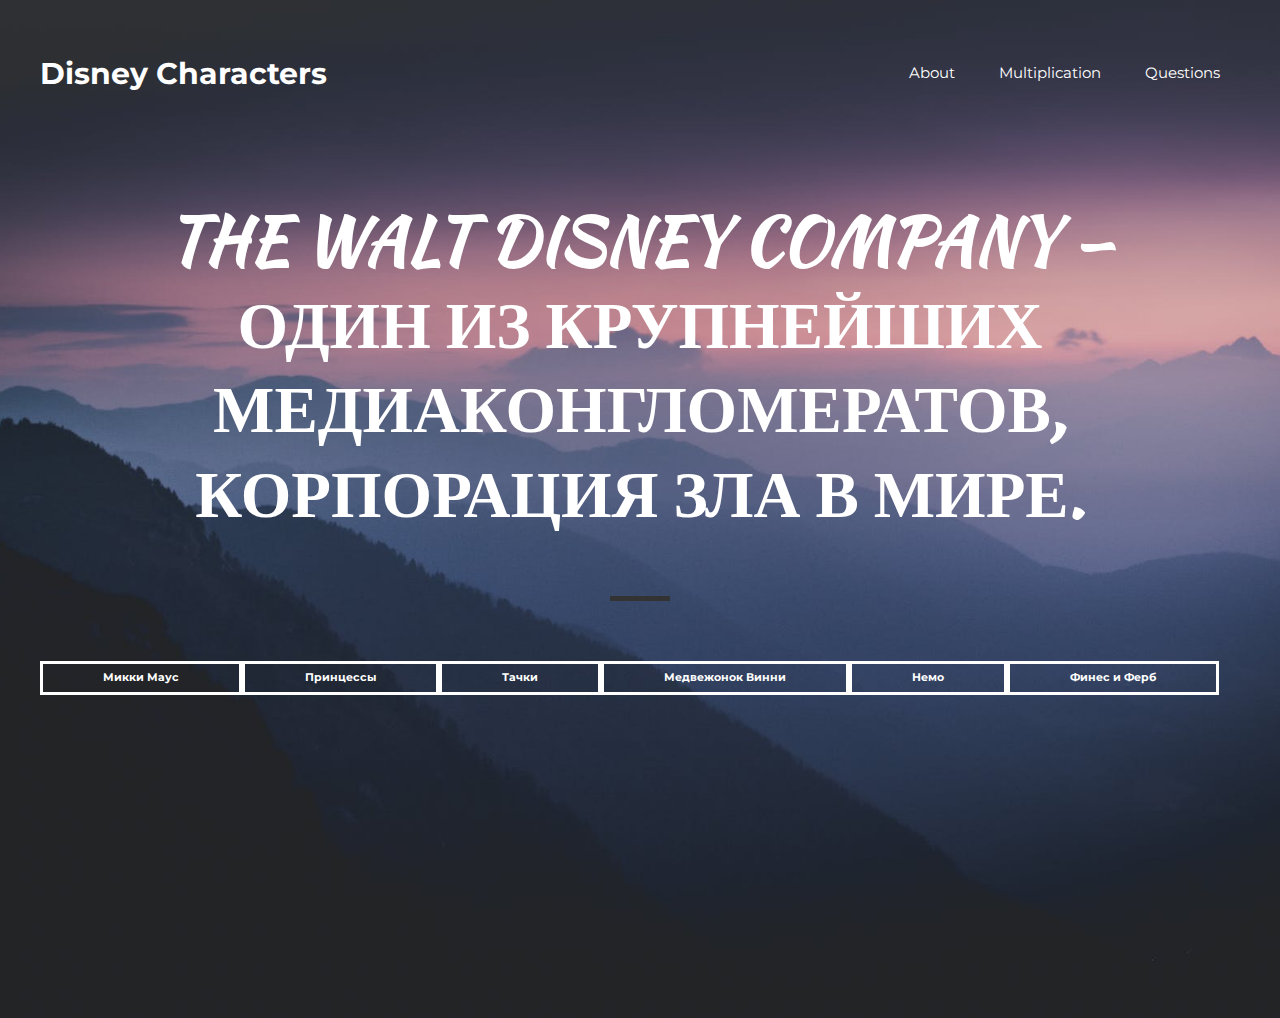
<file: kekw/main.html>
<!DOCTYPE html>
<html lang="en">
<head>
    <meta charset="UTF-8">
    <link rel="stylesheet" href="style/style.css">
    <link rel="preconnect" href="https://fonts.gstatic.com">
    <link href="https://fonts.googleapis.com/css2?family=Kaushan+Script&family=Montserrat:wght@400;700&display=swap" rel="stylesheet">
    <title>Disney Characters</title>
</head>
<body>

<header class="header">
    <div class="container">
        <div class="header__inner">
            <div class="header__logo">Disney Characters</div>
            <navigate class="navigate">
                <a class="navigate__link" href="404/index.html">About</a>
                <a class="navigate__link" href="404/index.html">Multiplication</a>
                <a class="navigate__link" href="404/index.html">Questions</a>
            </navigate>
        </div>
    </div>
</header>
<div class="intro">
    <div class="container">
        <div class="intro__inner">
            <h1 class="intro__title">The Walt Disney Company — один из крупнейших медиаконгломератов, корпорация зла в мире.</h1>
        </div>
        
        <div class="slider">
            <a class="btn" href="Mults/mikki.html">Микки Маус</a>
            <a class="btn" href="Mults/princess.html">Принцессы</a>
            <a class="btn" href="Mults/cars.html">Тачки</a>
            <a class="btn" href="Mults/winni.html">Медвежонок Винни</a>
            <a class="btn" href="Mults/nemo.html">Немо</a>
            <a class="btn" href="Mults/pnf.html">Финес и Ферб</a>
        </div>
    </div>
</div>

<!-- <div class="mikki">
    <h1 class="title__name">Микки Маус</h1>
    <div class="container__mikki__one__left">
       <img src="img/mikki.jpg" alt="Mikki Mouse">
        <div class="container__mikki__one__left__text">
                Микки Маус очень дружелюбен и всегда сохраняет оптимистичный настрой, даже когда всё идёт не по плану. Он любит приключения и стремится пробовать что-то новое. Из-за своей любознательности Микки часто попадает в переделки, но всегда ловко выпутывается из них, особенно если рядом лучшие друзья — Дональд и Гуфи.
                Микки Маус обожает проводить время со своей возлюбленной Минни и питомцем Плуто. Микки трудолюбив, но иногда любит и побездельничать. У него лёгкий нрав, а в трудных ситуациях он проявляет храбрость и благородство.
        </div>
    </div>
    <div class="container__mikki__one__center">
        <img src="img/%D0%BC%D0%B8%D0%BD%D0%B8.jpg" alt="Minnie Mouse">
            <div class="container__mikki__one__center__text">
                Минни Маус обожает петь, танцевать и красиво одеваться — она стала знаменитой на весь мир благодаря своим платьицам в горошек и лодочкам. А больше всего Минни любит проводить время со своим возлюбленным Микки.
                Романтичная, милая и внимательная Минни неустанно заботится о своих друзьях и питомцах. Однако её доброта и мягкий нрав могут запросто смениться гневом, если Минни сталкивается с грубостью, самовлюблённостью или… беспорядком.
            </div>
    </div>
    <div class="container__mikki__one__right">
        <img src="img/%D0%BF%D0%BB%D1%83%D1%82%D0%BE.jpg" alt="Minnie Mouse">
            <div class="container__mikki__one__right__text">
                Весёлый и игривый, пёс Плуто всегда остаётся щенком в душе. Он самый преданный друг для своего хозяина Микки и просто обожает приключения. Плуто — очень умный пёс, но, как и все любопытные собаки, он часто попадает в разные переделки. Плуто знаменит своим исключительным обонянием: по запаху он может найти все, что угодно!
            </div>
    </div>
    <div class="container__mikki__two__left">
        <img src="img/%D0%B4%D0%BE%D0%BD%D0%B0%D0%BB%D1%8C%D0%B4.jpg" alt="Donald Duck">
            <div class="container__mikki__two__left__text">
                Когда что-то идёт не так, Дональд Дак может вспылить. Но, тем не менее, он верный друг, и у него золотое сердце. Дональд бывает слегка грубоватым, но он никогда не оставит друга в беде. А ещё он заботливый дядя троих утят-сорванцов.
                В редкие моменты, когда никто и ничто не выводит Дональда из себя, он любит поваляться в гамаке и помечтать о славе и богатстве. 
            </div>
    </div>
    <div class="container__mikki__two__center">
        <img src="img/%D0%B4%D0%B5%D0%B9%D0%B7%D0%B8.jpg" alt="Deizie Duck">
            <div class="container__mikki__two__center__text">
                Дейзи Дак — лучшая подружка Минни. Она бывает немного дерзкой с окружающими, но всегда мила с теми, о ком заботится, особенно со своим другом Дональдом. Дейзи — настоящая модница, которая любит окружать себя красивыми вещами.
                Иногда она ведёт себя, как легкомысленная болтушка, и это слегка утомляет её друзей. Но в ситуациях, когда это действительно необходимо, Дейзи проявляет мудрость и делает всё, что в её силах, чтобы помочь друзьям. Характер у Дейзи не менее взрывной, чем у её друга Дональда, но ей гораздо лучше удаётся держать себя в руках.
            </div>
    </div>
    <div class="container__mikki__two__right">
        <img src="img/%D0%B3%D1%83%D1%84%D0%B8.jpg" alt="Goofie">
            <div class="container__mikki__two__right__text">
                Гуфи — самый настоящий добряк. Несмотря на свою неловкость и частые ошибки, он не опускает руки и всегда старается довести до конца начатое дело. Из-за неуклюжести Гуфи часто страдают окружающие, но все его недостатки легко простить за искреннюю любовь и заботу, которыми он окружает близких (иногда против их собственной воли).
                При всей своей неуклюжести Гуфи великолепный спортсмен и внимательный отец, который в одиночку справляется с воспитанием сына-подростка.
            </div>
    </div>
    <div class="container__mikki__three__center">
        <img src="img/%D0%BF%D0%B8%D1%82.jpg" alt="Pit">
            <div class="container__mikki__three__center__text">
                Пит — герой-антагонист, который частенько строит козни любимцу публики Микки Маусу. Пита можно увидеть во многих анимационных фильмах Disney — от легендарного «Пароходика Вилли» до современного короткометражного мультсериала «МиккиМаус». 
                В популярном мультсериале «Гуфи и его команда» Пит предстает в образе хитроумного и глуповатого торговца подержанными автомобилями.
            </div>
    </div>
</div> -->
   
<!-- <div class="princess">
    <h1 class="title__name">Принцессы</h1>
    <div class="container__princess__one__left">
        <img src="img/%D0%B0%D1%80%D1%80%D0%B8%D1%8D%D0%BB%D1%8C.jpg" alt="Ariel">
            <div class="container__princess__one__left__text">
                Ариэль — младшая из семи дочерей морского короля Тритона, очарованная миром людей. Любопытная Русалочка проводит свободное время, исследуя затонувшие корабли в поисках человеческих артефактов для своей тайной коллекции.
                У Ариэль очень независимый характер, поэтому она часто не слушается отца и уплывает из подводного дворца в одиночку или с лучшим другом Флаундером и крабом Себастьяном, которому Тритон приказал следить за своей беззаботной дочерью. Когда Ариэль влюбляется в принца Эрика, она проявляет настойчивость и жертвует самым дорогим, чтобы быть рядом с ним.
            </div>
    </div>
    <div class="container__princess__one__center">
        <img src="img/%D0%B7%D0%BE%D0%BB%D1%83%D1%88%D0%BA%D0%B0.jpg" alt="Zolushka">
            <div class="container__princess__one__center__text">
                Золушка — добрая и внимательная принцесса. Она заботится об окружающих и дружит с животными, которые всегда приходят к ней на помощь в трудную минуту.
                Трудолюбивая Золушка день напролёт занимается работой по дому, чтобы угодить своей мачехе и сводным сестрам, но она не позволяет печалям и невзгодам взять над ней верх. Отважная девушка искренне верит в чудеса и не боится следовать за своей мечтой, несмотря на трудности.
            </div>
    </div>
    <div class="container__princess__one__right">
        <img src="img/%D0%B1%D0%B5%D0%BB%D0%BE%D1%81%D0%BD%D0%B5%D0%B6%D0%BA%D0%B0.jpg" alt="Belosnejka">
            <div class="container__princess__one__right__text">
                Белоснежка покоряет всех своей безграничной добротой и неземной красотой. Милая и заботливая, принцесса всегда готова прийти на помощь — этими качествами и воспользовалась Злая Королева, мачеха Белоснежки, чтобы сжить со света свою падчерицу.
                Белоснежка, вынужденная покинуть родной замок и прятаться в лесу, не поддаётся отчаянию и старается сохранять оптимизм. Благодаря своей вере в лучшее, она встречает верных друзей — семерых гномов, и находит свою любовь.
            </div>
    </div>
    <div class="container__princess__two__left">
        <img src="img/%D0%B1%D0%BA%D0%BB%D0%BB%D1%8C.jpg" alt="Belle">
            <div class="container__princess__two__left__text">
                Имя Белль в переводе с французского означает «красивая», и все жители деревушки, где она живёт, готовы подтвердить, что эта юная особа — самая прекрасная девушка в мире. Однако красота не единственное, что отличает Белль. Больше всего на свете любознательная девушка любит книги, из которых она узнает о дальних странах и удивительных приключениях.
                Белль — смелая и решительная, она готова пожертвовать всем ради своих близких. Искренность и покладистый характер помогают ей видеть добро и красоту в каждом, даже в Чудовище….
            </div>
    </div>
</div> -->
   
<!-- <div class="cars">
    <h1 class="title__name">Тачки</h1>
     <div class="container__princess__one__left">
        <img src="../img/%D0%B0%D1%80%D1%80%D0%B8%D1%8D%D0%BB%D1%8C.jpg" alt="Ariel">
            <div class="container__princess__one__left__text">
                Ариэль — младшая из семи дочерей морского короля Тритона, очарованная миром людей. Любопытная Русалочка проводит свободное время, исследуя затонувшие корабли в поисках человеческих артефактов для своей тайной коллекции.
                У Ариэль очень независимый характер, поэтому она часто не слушается отца и уплывает из подводного дворца в одиночку или с лучшим другом Флаундером и крабом Себастьяном, которому Тритон приказал следить за своей беззаботной дочерью. Когда Ариэль влюбляется в принца Эрика, она проявляет настойчивость и жертвует самым дорогим, чтобы быть рядом с ним.
            </div>
    </div>
</div> -->
   
 <!-- <div class="winni">
    <h1 class="title__name">Медвежонок Винни</h1>
</div> -->
   
<!-- <div class="nemo">
    <h1 class="title__name">Немо</h1>
</div> -->
   
<!-- <div class="pnf">
    <h1 class="title__name">Финес и Ферб</h1>
</div> -->
    
</body>
</html>
</file>
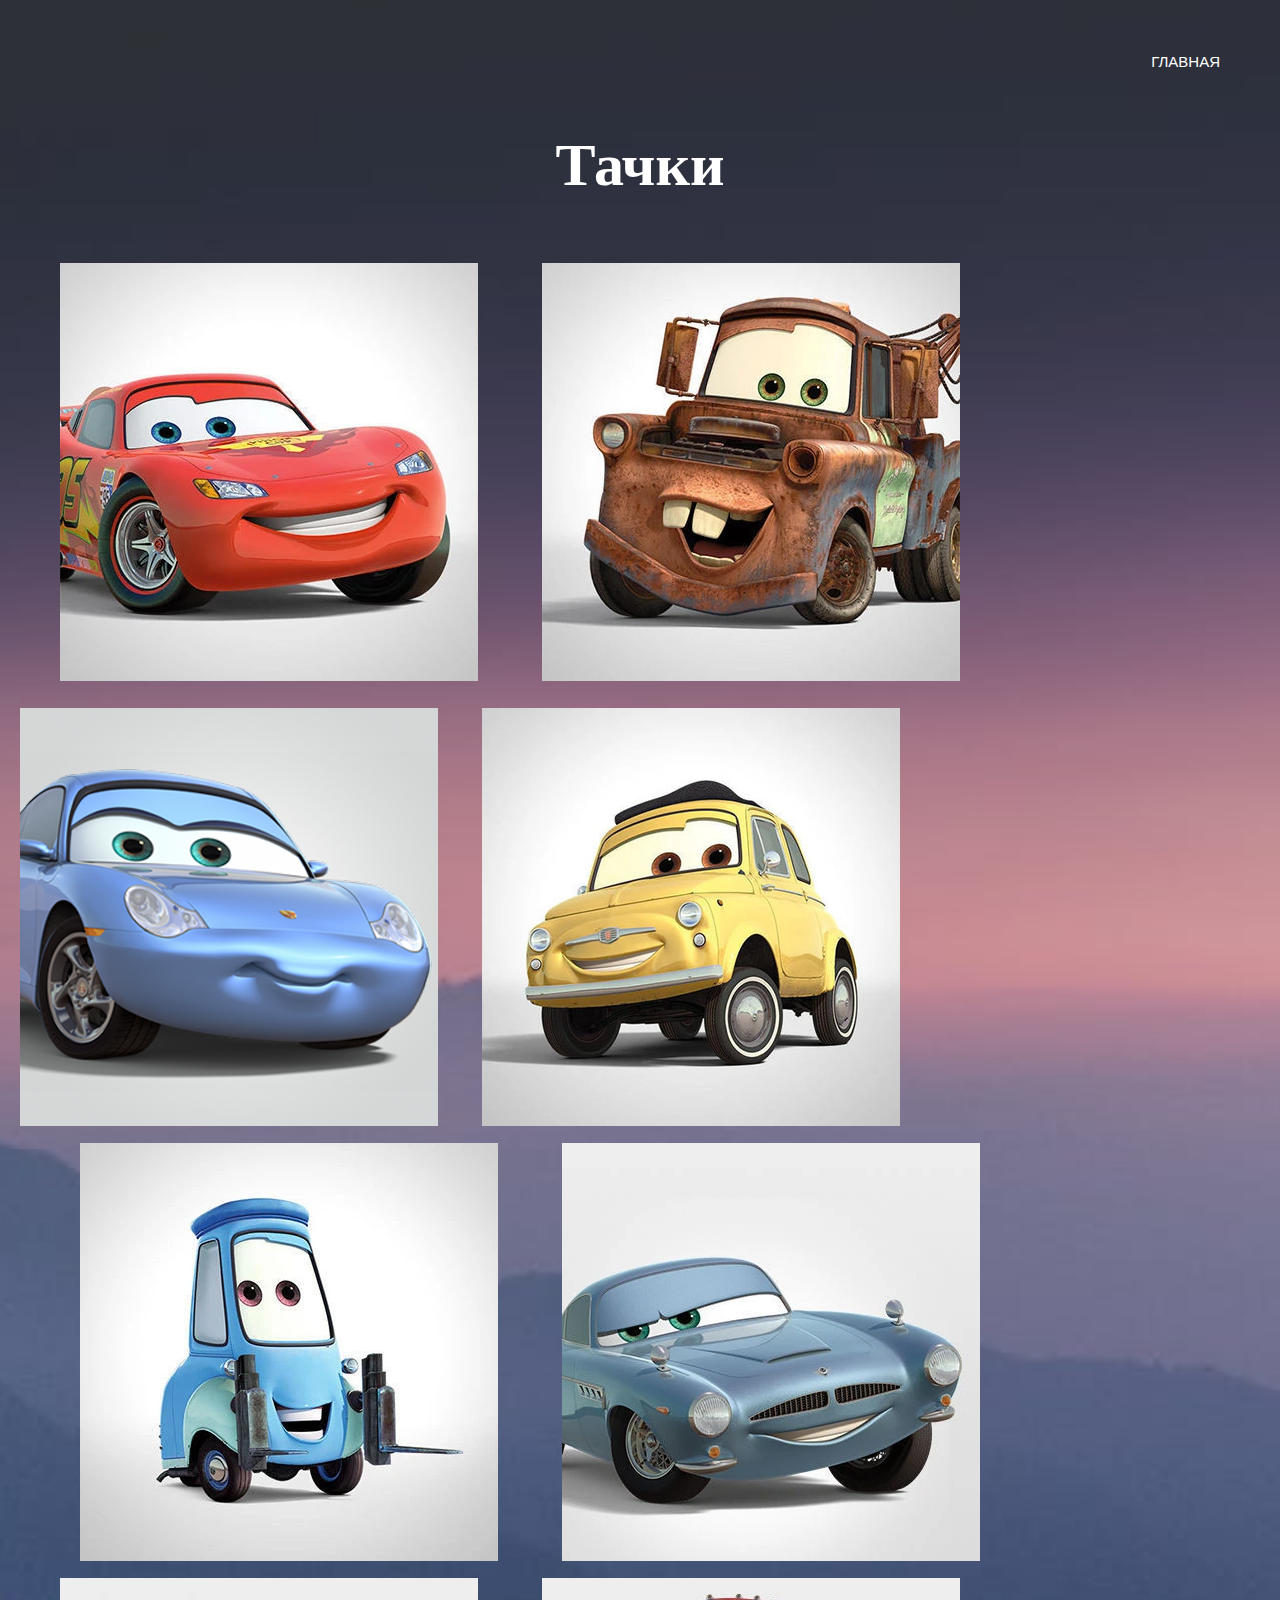
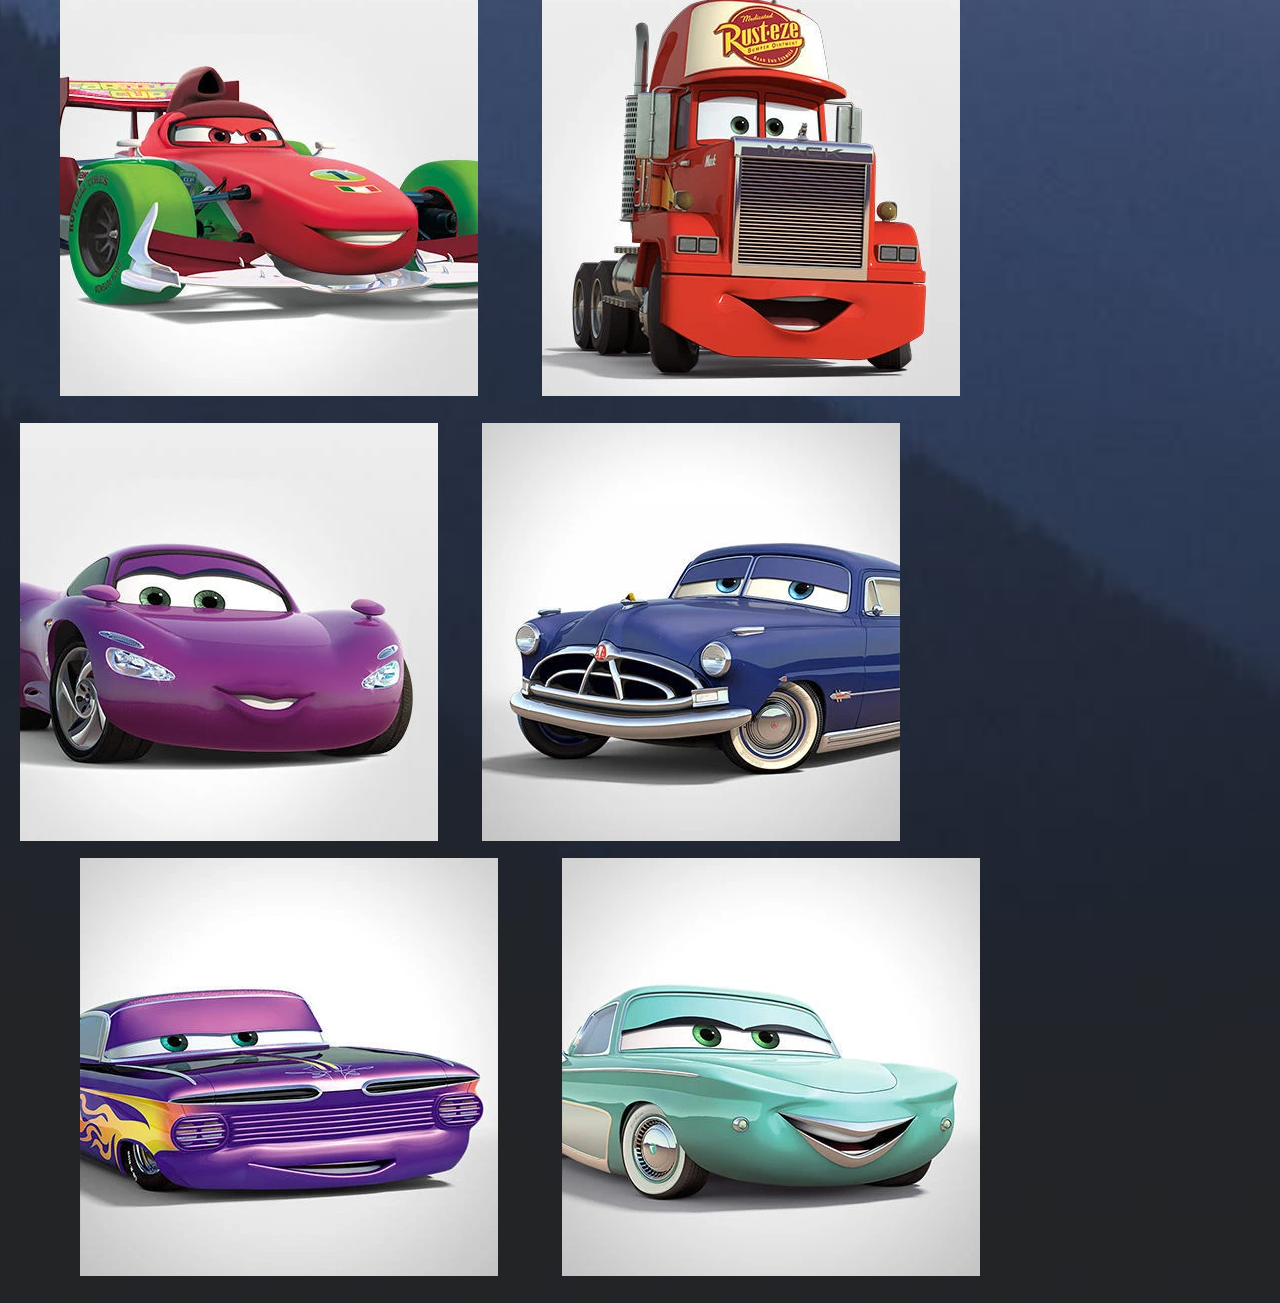
<file: kekw/Mults/cars.html>
<!DOCTYPE html>
<html lang="en">
<head>
    <meta charset="UTF-8">
    <link rel="stylesheet" href="../style/style.css">
    <title>Cars</title>
</head>
<body>
   
<header class="header">
    <div class="container">
        <div class="header__inner">
            <div class="header__logo"></div>
                <div class="menu">
                        <div class="menu-btn">
                            <span></span>
                        </div>
                    <navigate class="menu-list">
                        <a class="navigate__link" href="../index.html">Главная</a>
                    </navigate>
                </div>
        </div>
    </div>
    </header>
   
   
   <div class="cars">
    <h1 class="title__name">Тачки</h1>
     <div class="container__cars__one__left">
        <img src="../img/mcquen.jpg" alt="McQuen">
            <div class="container__cars__one__left__text">
                Молния Маккуин с номером 95 на борту — легендарный гоночный болид, который обожает скорость. Этот дерзкий и целеустремлённый автомобиль проделал сложный путь от перспективного новичка до четырёхкратного обладателя Кубка Большого Поршня.
                Своего чемпионского титула Маккуин добился благодаря поддержке верных друзей из Радиатор-Спрингс, маленького городка, которому звезда автогонок вернул популярность и постоянный поток туристов. В перерывах между чемпионатами он очень любит проводить время со своим лучшим другом Мэтром и красоткой Салли.
            </div>
    </div>
    <div class="container__cars__one__center">
        <img src="../img/matr.jpg" alt="Matr">
            <div class="container__cars__one__center__text">
                Мэтр — самый ржавый и самый надёжный эвакуатор в Радиатор-Спрингс, который гордится каждой царапиной и вмятиной на своём кузове. Он обожает пугать тракторов на полях, помогать застрявшим на трассах машинам и весело проводить время со своим лучшим другом Молнией Маккуином.
                С тех пор, как Радиатор-Спрингс обрёл бешеную популярность у туристов, ржавый эвакуатор Мэтр перепробовал себя во множестве амплуа, снискал успех в роли непревзойденного рассказчика и закрепил за собой статус самого душевного жителя города.
            </div>
    </div>
    <div class="container__cars__one__right">
        <img src="../img/salli.jpg" alt="Salli">
            <div class="container__cars__one__right__text">
                Красотка Салли — синяя Порше 911 Каррера 2002 года выпуска. Салли переехала в городок Радиатор-Спрингс, отказавшись от перспективной карьеры адвоката, и теперь возглавляет местный мотель «У Колеса и Конуса».
                Салли также принадлежит пламенный мотор Молнии Маккуина, правда, за внимание возлюбленного, который большую часть времени проводит на соревнованиях, ей частенько приходится бороться с его лучшим другом Мэтром!
            </div>
    </div>
    <div class="container__cars__two__left">
        <img src="../img/luiji.jpg" alt="Luiji">
            <div class="container__cars__two__left__text">
                Луиджи — добросердечный и жизнерадостный желтый Фиат 500 1959-го года выпуска. Хотя Луиджи родом из Италии, он живет в Радиатор-Спрингс, где заправляет магазинчиком «Каса Делла Шина». Луиджи — настоящий патриот своей родной страны и фанатеет от всего итальянского, особенно от машин марки «Феррари».
                Луиджи отлично разбирается в покрышках и вместе со своим помощником Гвидо является постоянным и незаменимым участником команды знаменитого автогонщика Молнии Маккуина.
            </div>
    </div>
    <div class="container__cars__two__center">
        <img src="../img/gvido.jpg" alt="Gvido">
            <div class="container__cars__two__center__text">
                Гвидо — миниатюрный итальянский погрузчик, на котором держится большая часть работы в «Каса Делла Шина». Он — незаменимый помощник и лучший друг Луиджи. И оба они — самые большие фанаты гоночных машин марки «Феррари» во всём Карбюраторном Округе!
                Единственное слово, которое Гвидо знает по-английски, — «пит-стоп». Именно эту важную и ответственную работу он выполняет в команде Молнии Маккуина, помогая автогонщику сэкономить драгоценные доли секунд и стать чемпионом!
            </div>
    </div>
     <div class="container__cars__two__right">
        <img src="../img/finn.jpg" alt="Finn">
            <div class="container__cars__two__right__text">
                С его острым умом, мгновенной реакцией и высочайшей манёвренностью Финн Макмисл, без преувеличения, — один из лучших шпионов в мире! Он много лет несёт секретную службу и постоянно имеет дело с опытными разведчиками и злодеями международного масштаба.
                Финн — настоящий профессионал и знаток своего дела. В работе он использует множество хитроумных приспособлений, которые скрываются под его элегантным корпусом. А еще Финн — обладатель первоклассной интуиции, которая никогда его не подводит! Ну, почти никогда…
            </div>
    </div>
    <div class="container__cars__three__left">
        <img src="../img/fran.jpg" alt="Fran">
            <div class="container__cars__three__left__text">
                Франческо Бернулли — главный соперник Молнии Маккуина в борьбе за кубок мирового гран-при. Франческо с самого детства мечтал стать знаменитым гонщиком! Он вырос в Италии, около знаменитого автодрома города Монца, — одной из старейших гоночных трасс. 
                Франческо гордится своим чемпионским титулом — даже на его капоте красуется #1. У гонщика множество поклонниц, которые с ума сходят по его открытым колёсам. Впрочем, Франческо Бернулли любит лишь самого себя, и все его мысли заняты только победой в гонке.
            </div>
    </div>
    <div class="container__cars__three__center">
        <img src="../img/mac.jpg" alt="Mac">
            <div class="container__cars__three__center__text">
                Мак — верный друг и помощник Молнии Маккуина. Это огромный трейлер марки Мак-Супер-Лайнер, работа которого заключается в доставке гонщика к месту соревнований. 
                Несмотря на преклонный возраст, Мак отлично справляется с обязанностями. Он умеет находить общий язык со своим своенравным другом и всегда готов поддержать юного гонщика советом. Спокойствие и рассудительность Мака не раз выручали Молнию Маккуина: чувствуешь себя гораздо увереннее, если можешь заручиться поддержкой такого большого и опытного товарища!
            </div>
    </div>
     <div class="container__cars__three__right">
        <img src="../img/holli.jpg" alt="Holli">
            <div class="container__cars__three__right__text">
                Холли Делюкс — очаровательная сотрудница британских спецслужб, которая проходит стажировку в Токио. Холли совсем недавно закончила академию разведки, где была одной из лучших учениц, и поэтому знает теорию назубок. 
                Однако смелая красотка рвётся в бой, желая скорее обезвредить злодеев и показать всему миру свои уникальные знания и способности. Под изящным капотом Холли скрывается самая современная профессиональная шпионская техника от закамуфлированного оружия до голографического дисплея!
            </div>
    </div>
    <div class="container__cars__four__left">
        <img src="../img/doc.jpg" alt="Doc">
            <div class="container__cars__four__left__text">
                Благодаря своей безупречной репутации, спокойному характеру и рассудительности, Док Хадсон – один из самых уважаемых жителей Радиатор-Спрингс. Спорить с ним практически невозможно, ведь он всегда на все сто уверен в своей правоте. Жители городка часто обращаются к Доку Хадсону за советом…
                Вот только кто же он на самом деле: уважаемый судья и доктор из маленького городка или удивительный герой с тайной историей и необычным прошлым, о котором он совсем не любит говорить?.. 
            </div>
    </div>
    <div class="container__cars__four__center">
        <img src="../img/ramon.jpg" alt="Ramon">
            <div class="container__cars__four__center__text">
                Рамон — шевроле импала 1959-го года выпуска, один из жителей маленького городка Радиатор-Спрингс. По-настоящему увлечённый своим делом, он открыл собственную «Мастерскую боди-арта Рамона» и всю жизнь посвятил развитию своего художественного таланта.
                Рамон признается, что из-за отсутствия клиентов ему приходилось много практиковаться на самом себе, и было время, когда он перекрашивал свой кузов едва ли не каждый день! Зато теперь Рамон — самый популярный мастер боди-арта, к которому постоянно выстраивается очередь из заказчиков!
            </div>
    </div>
    <div class="container__cars__four__right">
        <img src="../img/flo.jpg" alt="Flo">
            <div class="container__cars__four__right__text">
                Дерзкая и прямолинейная Фло – жительница Радиатор-Спрингс. Фло – хозяйка местного Кафе Фло V-8, которое славится самым качественным бензином во всем карбюраторном округе.
                Но даже у этой уверенной в себе дамы есть свои слабости! В далёких 50-х, когда юная красотка Фло колесила по стране в поисках счастья, она случайно встретилась фарами с Рамоном и не смогла проехать мимо!
            </div>
    </div>
</div>
   
    
</body>
</html>
</file>
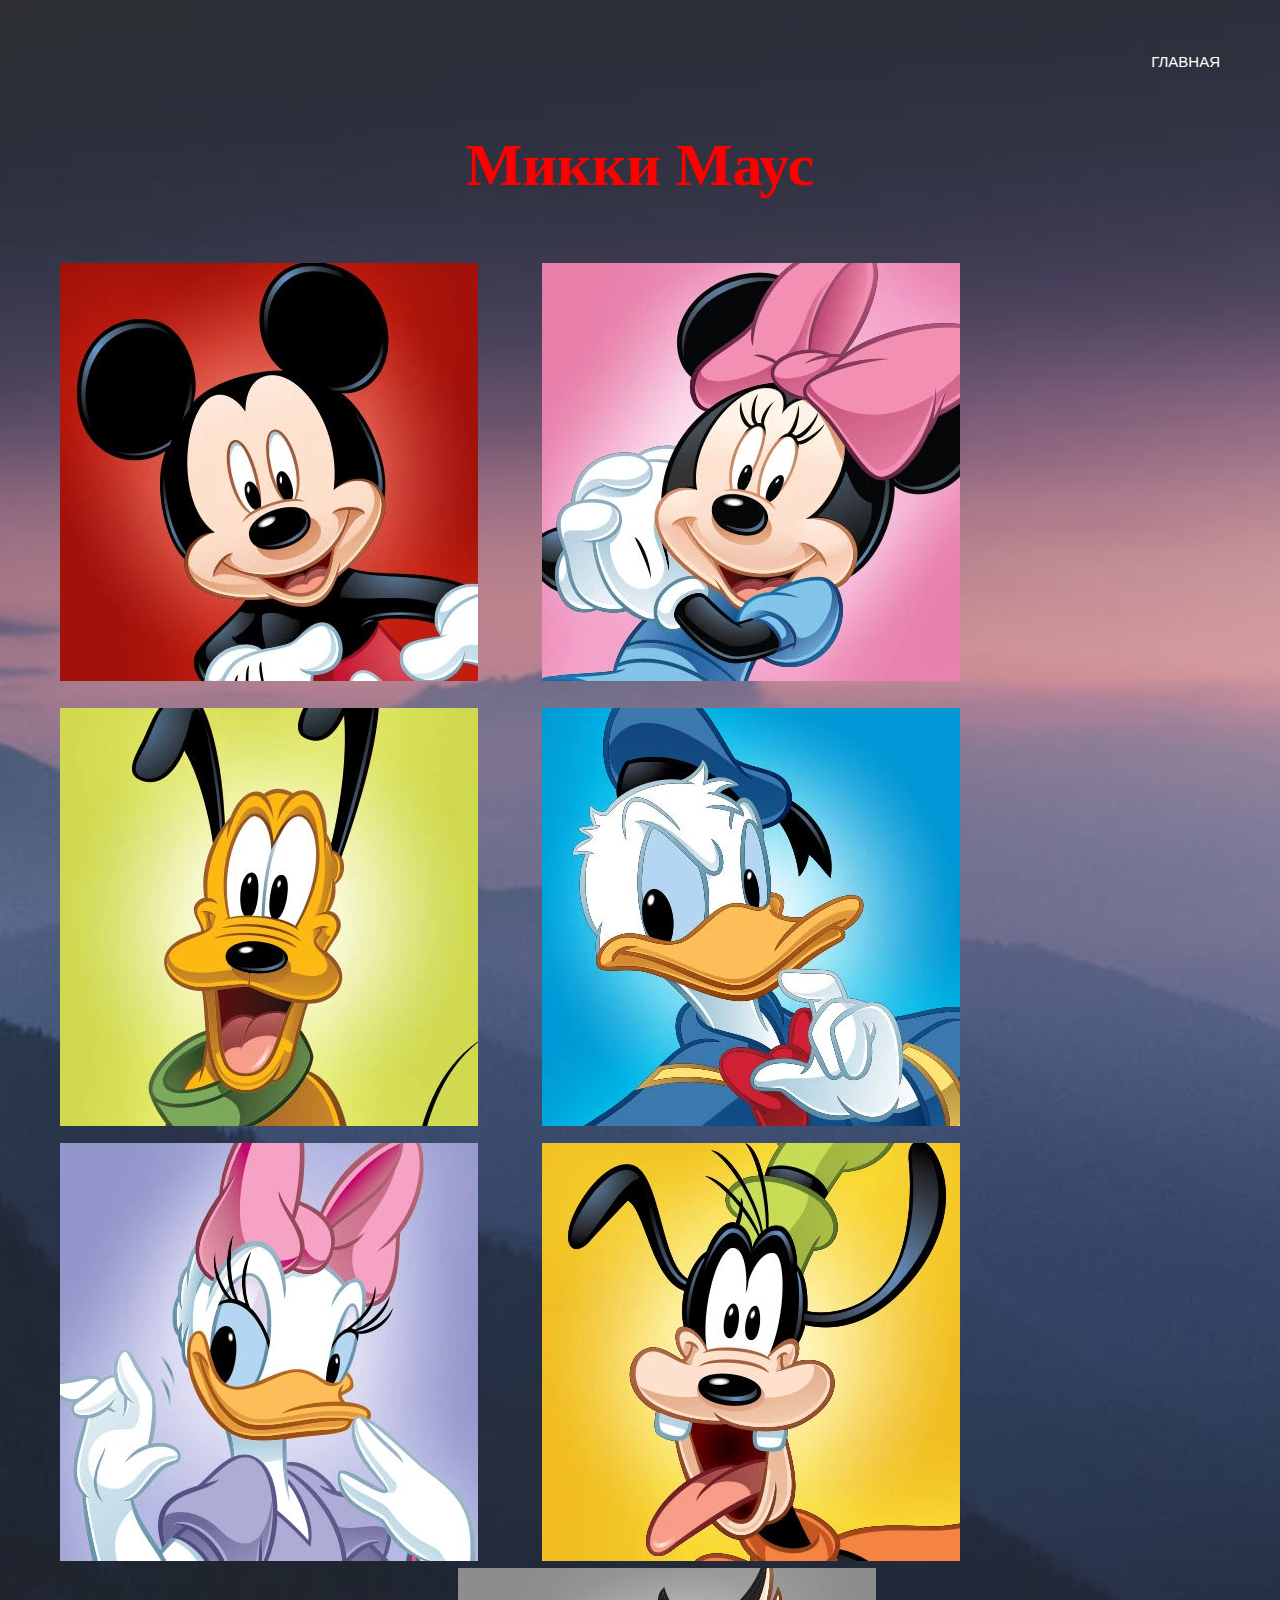
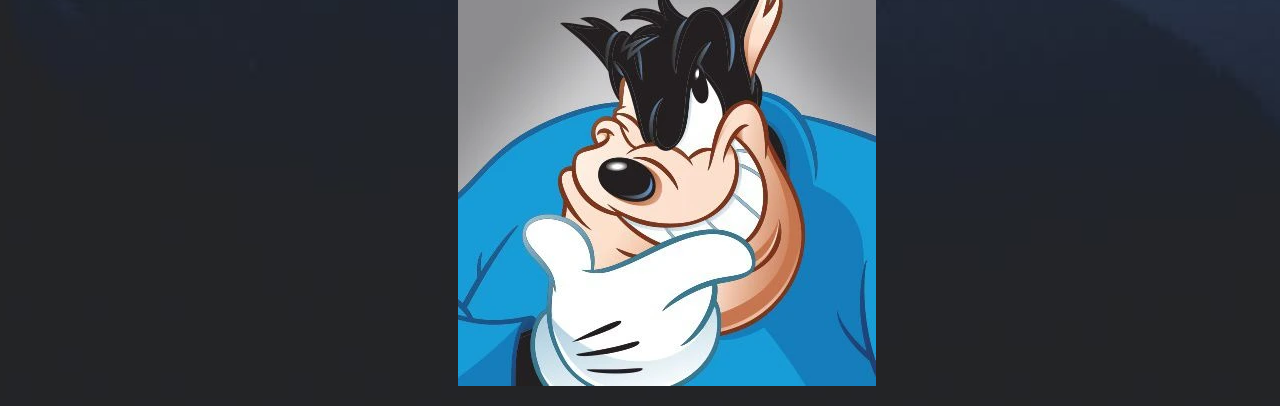
<file: kekw/Mults/mikki.html>
<!DOCTYPE html>
<html lang="en">
<head>
    <meta charset="UTF-8">
    <link rel="stylesheet" href="../style/style.css">
    <title>Mikki Mouse</title>
</head>
<body>
    
    <header class="header">
    <div class="container">
        <div class="header__inner">
            <div class="header__logo"></div>
                <div class="menu">
                        <div class="menu-btn">
                            <span></span>
                        </div>
                    <navigate class="menu-list">
                        <a class="navigate__link" href="../index.html">Главная</a>
                    </navigate>
                </div>
        </div>
    </div>
    </header>
    
    
    <div class="mikki">
    <h1 class="title__name">Микки Маус</h1>
    <div class="container__mikki__one__left">
       <img src="../img/mikki.jpg" alt="Mikki Mouse">
        <div class="container__mikki__one__left__text">
                Микки Маус очень дружелюбен и всегда сохраняет оптимистичный настрой, даже когда всё идёт не по плану. Он любит приключения и стремится пробовать что-то новое. Из-за своей любознательности Микки часто попадает в переделки, но всегда ловко выпутывается из них, особенно если рядом лучшие друзья — Дональд и Гуфи.
                Микки Маус обожает проводить время со своей возлюбленной Минни и питомцем Плуто. Микки трудолюбив, но иногда любит и побездельничать. У него лёгкий нрав, а в трудных ситуациях он проявляет храбрость и благородство.
        </div>
    </div>
    <div class="container__mikki__one__center">
        <img src="../img/%D0%BC%D0%B8%D0%BD%D0%B8.jpg" alt="Minnie Mouse">
            <div class="container__mikki__one__center__text">
                Минни Маус обожает петь, танцевать и красиво одеваться — она стала знаменитой на весь мир благодаря своим платьицам в горошек и лодочкам. А больше всего Минни любит проводить время со своим возлюбленным Микки.
                Романтичная, милая и внимательная Минни неустанно заботится о своих друзьях и питомцах. Однако её доброта и мягкий нрав могут запросто смениться гневом, если Минни сталкивается с грубостью, самовлюблённостью или… беспорядком.
            </div>
    </div>
    <div class="container__mikki__one__right">
        <img src="../img/%D0%BF%D0%BB%D1%83%D1%82%D0%BE.jpg" alt="Minnie Mouse">
            <div class="container__mikki__one__right__text">
                Весёлый и игривый, пёс Плуто всегда остаётся щенком в душе. Он самый преданный друг для своего хозяина Микки и просто обожает приключения. Плуто — очень умный пёс, но, как и все любопытные собаки, он часто попадает в разные переделки. Плуто знаменит своим исключительным обонянием: по запаху он может найти все, что угодно!
            </div>
    </div>
    <div class="container__mikki__two__left">
        <img src="../img/%D0%B4%D0%BE%D0%BD%D0%B0%D0%BB%D1%8C%D0%B4.jpg" alt="Donald Duck">
            <div class="container__mikki__two__left__text">
                Когда что-то идёт не так, Дональд Дак может вспылить. Но, тем не менее, он верный друг, и у него золотое сердце. Дональд бывает слегка грубоватым, но он никогда не оставит друга в беде. А ещё он заботливый дядя троих утят-сорванцов.
                В редкие моменты, когда никто и ничто не выводит Дональда из себя, он любит поваляться в гамаке и помечтать о славе и богатстве. 
            </div>
    </div>
    <div class="container__mikki__two__center">
        <img src="../img/%D0%B4%D0%B5%D0%B9%D0%B7%D0%B8.jpg" alt="Deizie Duck">
            <div class="container__mikki__two__center__text">
                Дейзи Дак — лучшая подружка Минни. Она бывает немного дерзкой с окружающими, но всегда мила с теми, о ком заботится, особенно со своим другом Дональдом. Дейзи — настоящая модница, которая любит окружать себя красивыми вещами.
                Иногда она ведёт себя, как легкомысленная болтушка, и это слегка утомляет её друзей. Но в ситуациях, когда это действительно необходимо, Дейзи проявляет мудрость и делает всё, что в её силах, чтобы помочь друзьям. Характер у Дейзи не менее взрывной, чем у её друга Дональда, но ей гораздо лучше удаётся держать себя в руках.
            </div>
    </div>
    <div class="container__mikki__two__right">
        <img src="../img/%D0%B3%D1%83%D1%84%D0%B8.jpg" alt="Goofie">
            <div class="container__mikki__two__right__text">
                Гуфи — самый настоящий добряк. Несмотря на свою неловкость и частые ошибки, он не опускает руки и всегда старается довести до конца начатое дело. Из-за неуклюжести Гуфи часто страдают окружающие, но все его недостатки легко простить за искреннюю любовь и заботу, которыми он окружает близких (иногда против их собственной воли).
                При всей своей неуклюжести Гуфи великолепный спортсмен и внимательный отец, который в одиночку справляется с воспитанием сына-подростка.
            </div>
    </div>
    <div class="container__mikki__three__center">
        <img src="../img/%D0%BF%D0%B8%D1%82.jpg" alt="Pit">
            <div class="container__mikki__three__center__text">
                Пит — герой-антагонист, который частенько строит козни любимцу публики Микки Маусу. Пита можно увидеть во многих анимационных фильмах Disney — от легендарного «Пароходика Вилли» до современного короткометражного мультсериала «МиккиМаус». 
                В популярном мультсериале «Гуфи и его команда» Пит предстает в образе хитроумного и глуповатого торговца подержанными автомобилями.
            </div>
    </div>
</div>
    
</body>
</html>
</file>
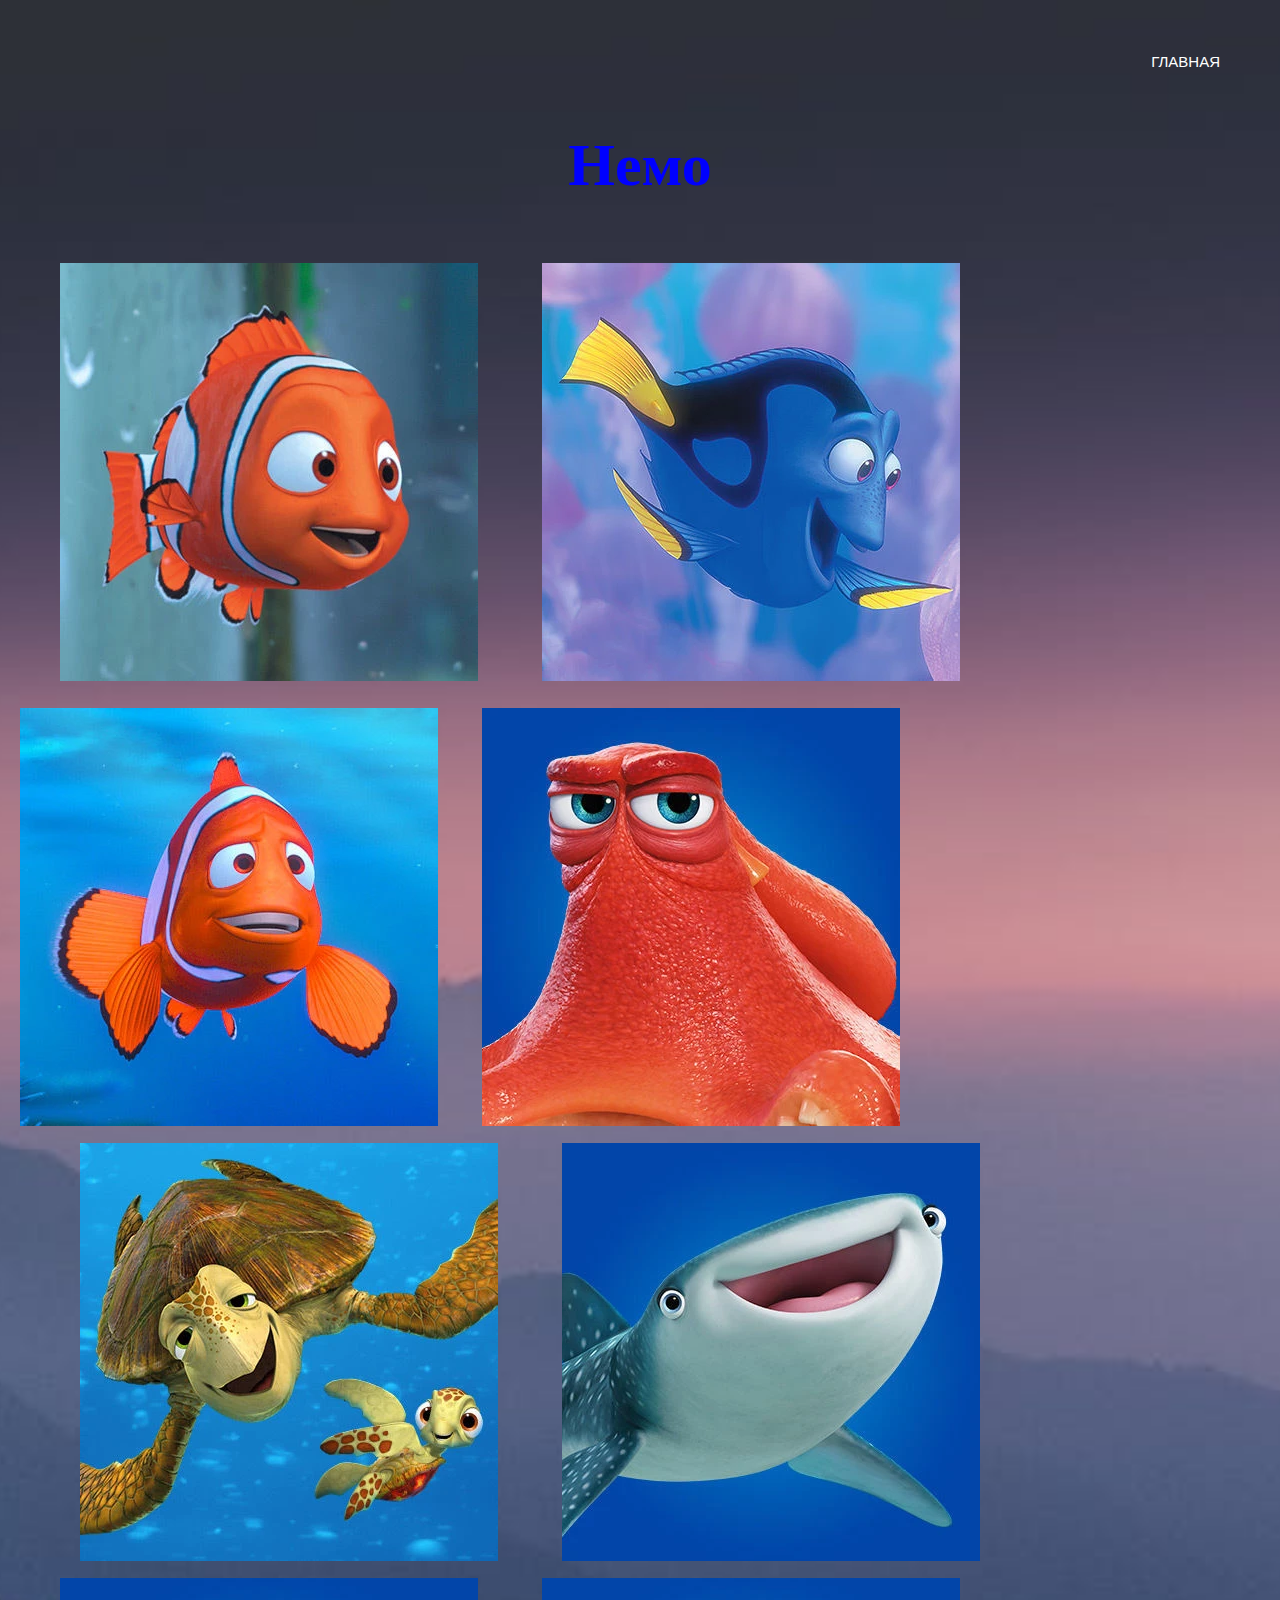
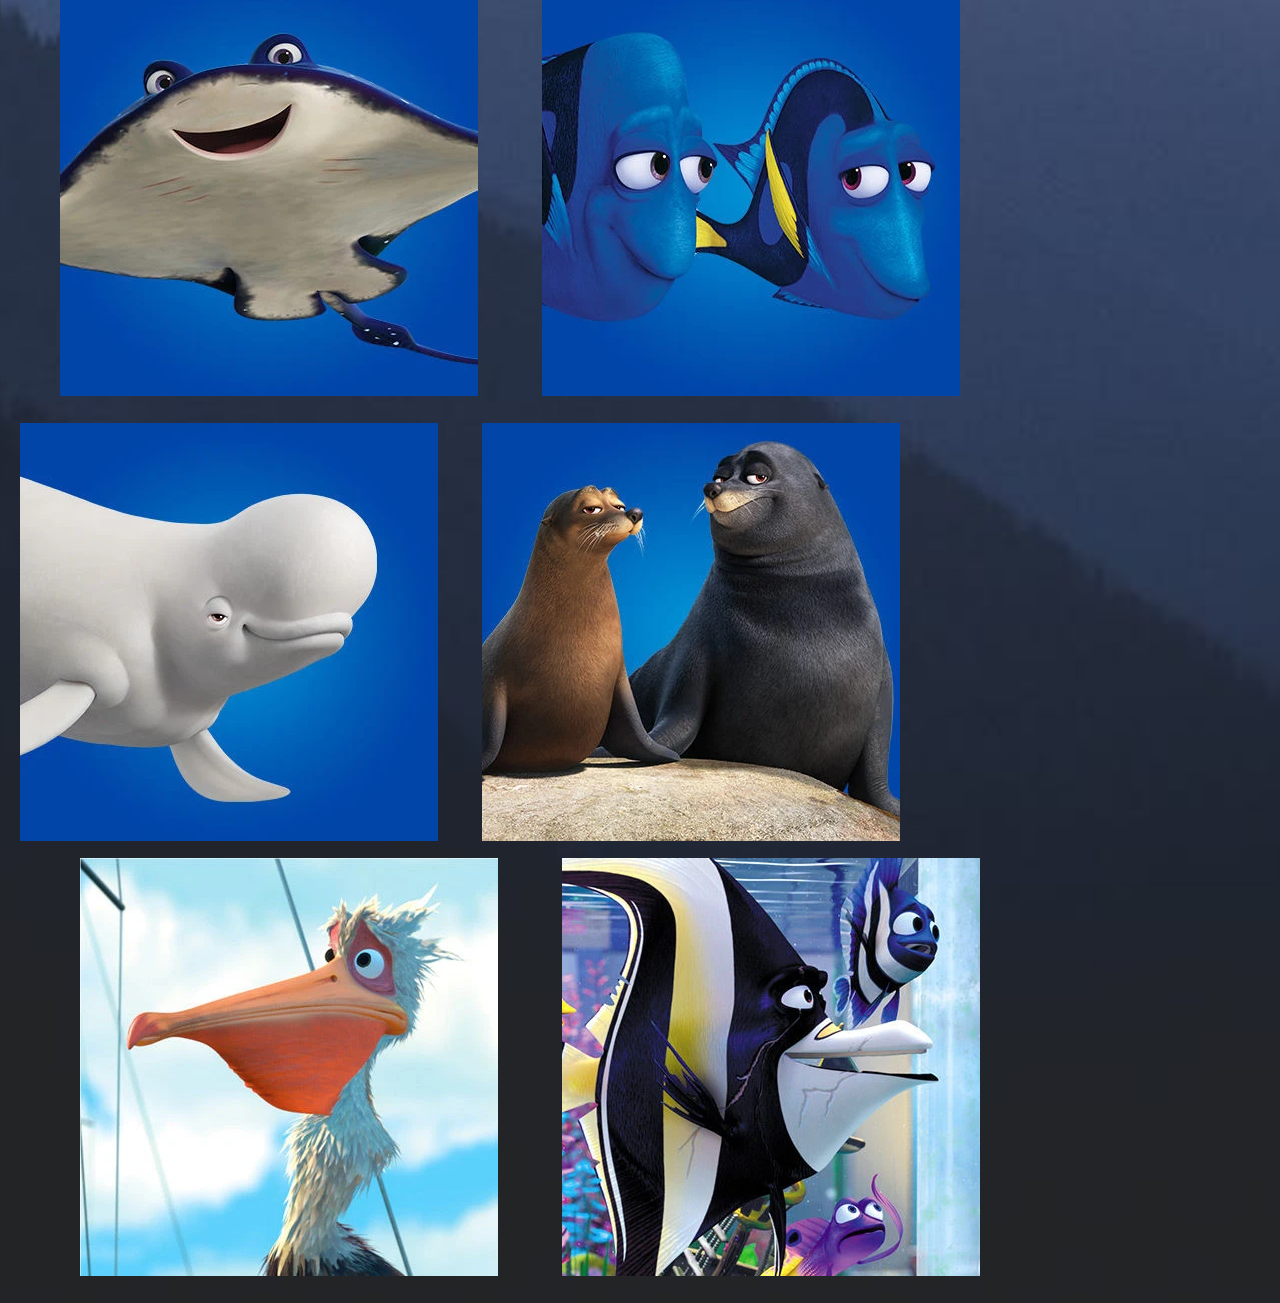
<file: kekw/Mults/nemo.html>
<!DOCTYPE html>
<html lang="en">
<head>
    <meta charset="UTF-8">
    <link rel="stylesheet" href="../style/style.css">
    <title>В поисках Немо</title>
</head>
<body>
    
    
<header class="header">
    <div class="container">
        <div class="header__inner">
            <div class="header__logo"></div>
                <div class="menu">
                        <div class="menu-btn">
                            <span></span>
                        </div>
                    <navigate class="menu-list">
                        <a class="navigate__link" href="../index.html">Главная</a>
                    </navigate>
                </div>
        </div>
    </div>
    </header>
    
    <div class="nemo">
    <h1 class="title__name">Немо</h1>
    <div class="container__nemo__one__left">
        <img src="../img/nemo.jpg" alt="Nemo">
            <div class="container__nemo__one__left__text">
                Немо — необычайно любопытная и общительная рыбка-клоун. После нескольких лет, проведённых под опекой чересчур осторожного отца Марлина, Немо наконец-то идёт в школу. Предвкушая первую встречу с одноклассниками и знакомство с Большим барьерным рифом, Немо оказывается участником невероятного для маленькой рыбки приключения, во время которого он понимает, что способен на очень отважные поступки... как, впрочем, и его отец.
            </div>
    </div>
    <div class="container__nemo__one__center">
        <img src="../img/dori.jpg" alt="Dori">
            <div class="container__nemo__one__center__text">
                В необъятных океанских глубинах не найти рыбки более дружелюбной и общительной, чем Дори. Она с огромной радостью проговорила бы с вами весь день, рассказывая историю своей жизни... Но это не так-то просто, ведь Дори страдает потерей долговременной памяти. Тем не менее, она с радостью предлагает отчаявшемуся Марлину помощь в поисках его сына. Дори, конечно, весьма странный попутчик в нелёгком путешествии, но её оптимизм помогает Марлину преодолеть все препятствия и совершить невозможное.
            </div>
    </div>
    <div class="container__nemo__one__right">
        <img src="../img/marlin.jpg" alt="Marlin">
            <div class="container__nemo__one__right__text">
                Потеряв в глубинах океана любимую жену, рыбка-клоун по имени Марлин в одиночку воспитывает своего сына Немо. Со стороны даже кажется, что он слишком уж сильно его опекает.  Когда Немо неожиданно попадается в сети охотников за редкими рыбками, Марлин собирает все своё мужество в плавник и бросается на поиски единственного сына.
            </div>
    </div>
    <div class="container__nemo__two__left">
        <img src="../img/hank.jpg" alt="Hank">
            <div class="container__nemo__two__left__text">
                Хэнк — осьминог, точнее, «семиног». Он где-то потерял одно из щупалец, а вместе с ним — и чувство юмора. Впрочем, даже без одной конечности Хэнк может дать фору своим восьминогим собратьям. Он — настоящий спец по побегам, поскольку способен замаскироваться практически на любой местности. Хэнк первым приветствует Дори в стенах Института Морской жизни. Однако не стоит заблуждаться на его счет — Хэнк не ищет друзей. У него на уме только одно — получить счастливый билетик на грузовик, который доставит его в уютный аквариум в Кливленде, где он сможет, наконец, насладиться долгожданным уединением.
            </div>
    </div>
    <div class="container__nemo__two__center">
        <img src="../img/turtle.jpg" alt="Turtle">
            <div class="container__nemo__two__center__text">
                Краш, 150-летняя морская черепаха, просто обожает путешествия на дальние расстояния. Молодой душой, он с непринуждённостью профессионального сёрфингиста плавает по океанским течениям вместе со своим сыном Прыском. Когда Краш сталкивается с Марлином и Дори, он с большим энтузиазмом соглашается помочь им, но предупреждает, что это будет самая опасная и непредсказуемая поездка в их жизни.
                Прыск — озорной и решительный морской черепашонок, который унаследовал от своего отца Краша бесстрашие и лёгкое отношение к жизни. Пылкий и экспрессивный, Прыск с удовольствием дурачится, обожает резвиться в океанских течениях и заниматься сёрфингом во время прибоя вместе с отцом. Прыск легко заводит друзей, а еще он  способен превратить каждый день в увлекательное приключение.
            </div>
    </div>
    <div class="container__nemo__two__right">
        <img src="../img/shark.jpg" alt="Shark">
            <div class="container__nemo__two__right__text">
                Судьба довольно неуклюжа в воде, зато у нее большое, доброе сердце. Вообще, у нее все большое, ведь китовые акулы — самые крупные рыбы в мировом океане. Однажды в ее аквариум в Институте Морской жизни попадает на удивление знакомая синяя рыбка-хирург по имени Дори. И хотя Судьба отличается полным отсутствием грации (а зрелище это весьма плачевное), Дори считает, что Судьба — отличная пловчиха. Кроме того, Дори узнает, что ее новая знакомая также владеет языком китов.
            </div>
    </div>
    <div class="container__nemo__three__left">
        <img src="../img/skat.jpg" alt="Skat">
            <div class="container__nemo__three__left__text">
                Хотя учитель школы на рифе Мистер Скат и любит попеть во время своих уроков, он очень серьезно относится к образованию Немо и его подводных приятелей. Однако никто не любит уроки мистера Ската больше, чем Дори, которая с радостью выступает в роли помощника учителя (хотя Мистер Скат её об этом и не просит).
            </div>
    </div>
    <div class="container__nemo__three__center">
        <img src="../img/charlie.jpg" alt="Charlie">
            <div class="container__nemo__three__center__text">
                Дженни и Чарли готовы на все ради своей единственной дочурки Дори. День ее рождения стал для них настоящим праздником. Они защищали ее и учили всему, что может пригодиться в океане рыбке с нарушением памяти. Дженни кажется очень жизнерадостной и, возможно, немного пугливой. Но она — очень заботливая мать и умеет любую щекотливую ситуацию превратить в шутку. Чарли любит подурачиться, но для него нет ничего важнее обучения его дочери азам выживания в подводном мире.
            </div>
    </div>
    <div class="container__nemo__three__right">
        <img src="../img/beylie.jpg" alt="Beylie">
            <div class="container__nemo__three__right__text">
                Бэйли — дельфин-белуха, проживающий в Институте Морской жизни и искренне убежденный в том, что у него не работает часть мозга, отвечающая за эхолокацию. Счастье (или несчастье, в зависимости от того, кто говорит) в том, что доктора Института Морской жизни не нашли у Бэйли каких бы то ни было отклонений. Пессимизму белухи не в состоянии противостоять никто из соседей. Даже Судьба пыталась достучаться до Бэйли, но, сколько ни старалась, все без толку. Возможно, Бэйли послушает Дори, ведь у неё столько невероятных и даже сумасшедших идей.
            </div>
    </div>
    <div class="container__nemo__four__left">
        <img src="../img/oct.jpg" alt="Last">
            <div class="container__nemo__four__left__text">
                Хлюп и Ластер — пара ленивых морских львов, прошедших реабилитацию в Институте морской жизни. Марлин и Немо нашли их наслаждающимися солнцем на излюбленном месте — самом завидном камне в округе, расположенном вблизи стен института. Эти два льва получают настоящее удовольствие от отдыха и предпочитают, чтобы их не беспокоили во время послеполуденного сна. Но даже если вы их случайно потревожите, знайте — они громко лают, но не кусают.
            </div>
    </div>
    <div class="container__nemo__four__center">
        <img src="../img/nijel.jpg" alt="Nijel">
            <div class="container__nemo__four__center__text">
                Найджел — самый обыкновенный пеликан. Все свободное время он проводит на пристани с такими же пеликанами, как и он сам. Но у Найджела есть тайная страсть, о которой никто не знает. Он может часами наблюдать за работой дантиста, чьи окна выходят на пристань, и обсуждать сложные стоматологические процедуры с его аквариумными рыбками.
            </div>
    </div>
    <div class="container__nemo__four__right">
        <img src="../img/jab.jpg" alt="Jab">
            <div class="container__nemo__four__right__text">
                Жабр — лидер разношёрстной банды тропических рыбок, обитающих в аквариуме дантиста. Это суровая и опытная рыба, у которой нет одного плавника, а тело украшают настоящие шрамы. В молодости Жабр был пойман аквалангистами, но в отличие от остальных обитателей аквариума дантиста, он прекрасно помнит вкус свободы. Частые и безрезультатные попытки сбежать из заключения сломили было его дух, но с появлением Немо он снова обретает силы для поиска обратной дороги домой… в океан.
            </div>
    </div>
    
    
    
    
    </div>
    
    </body>
</html>
</file>
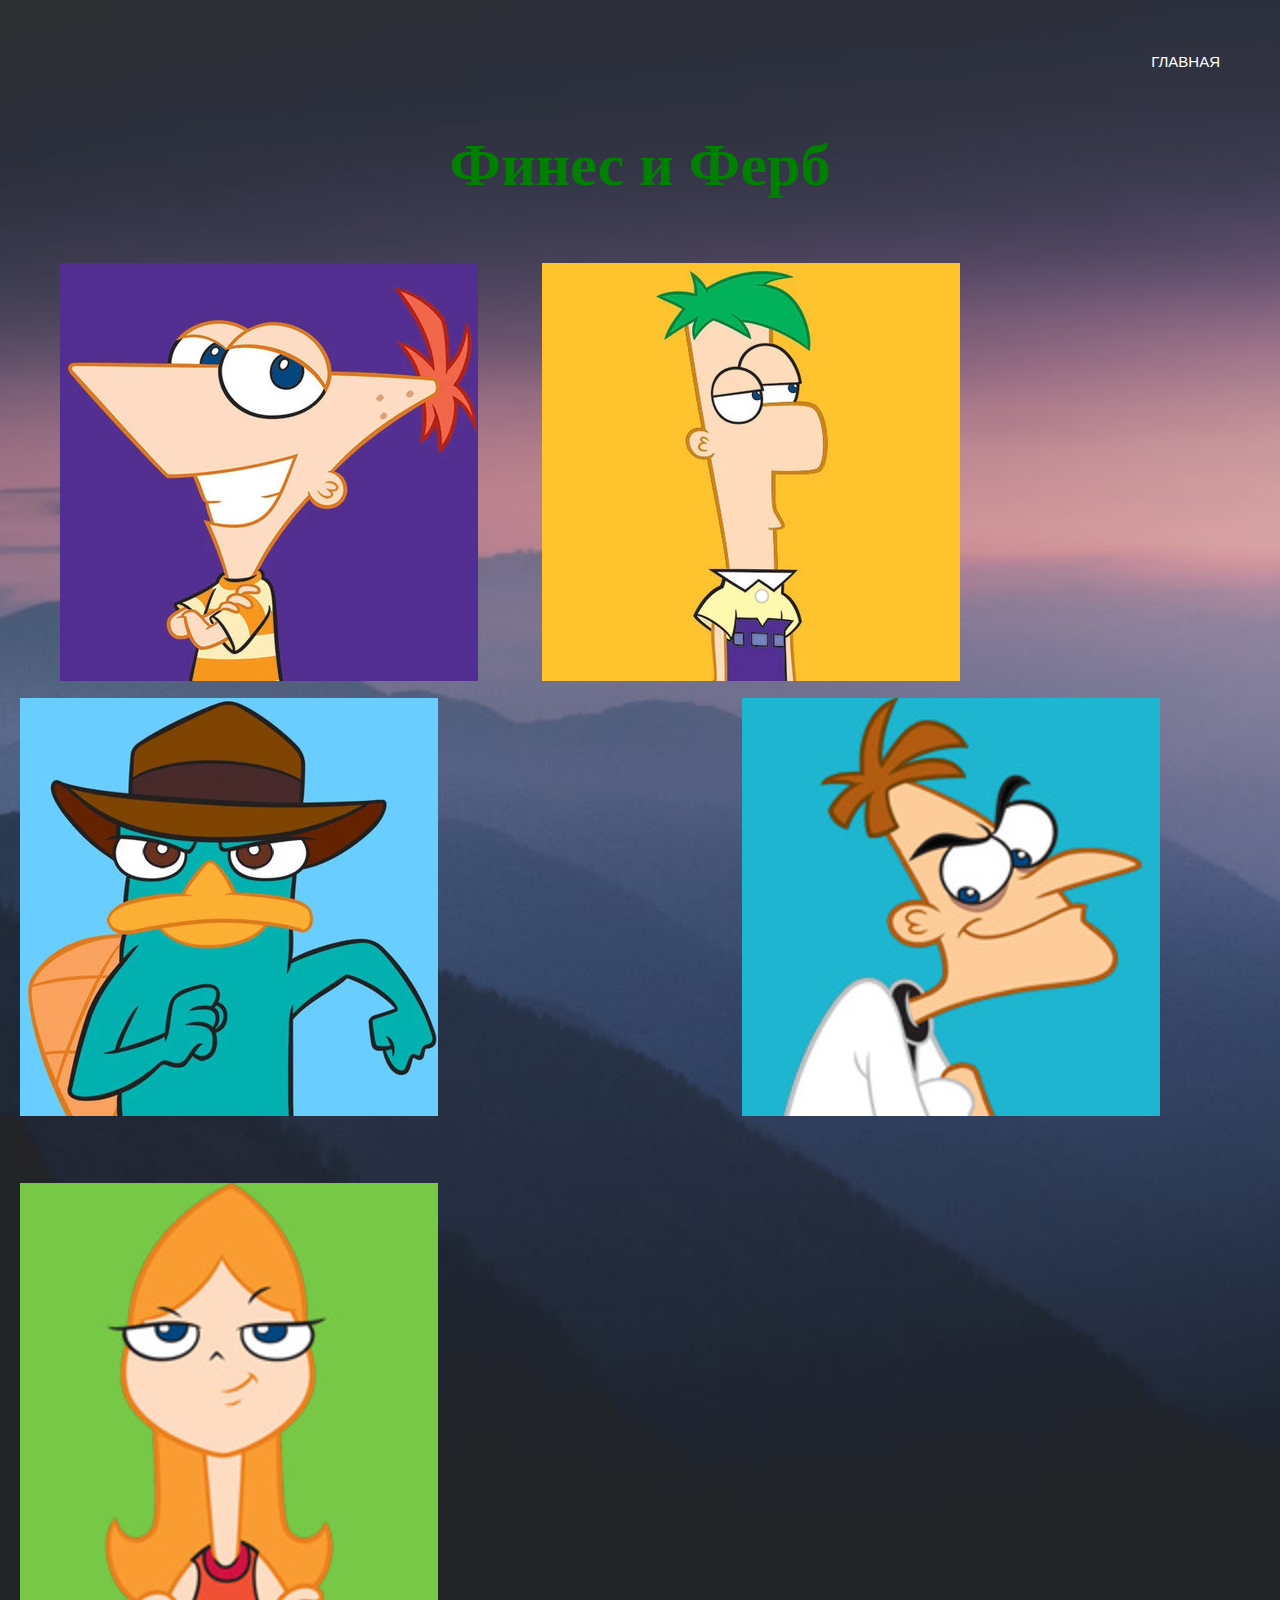
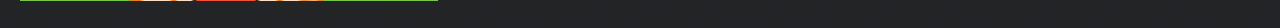
<file: kekw/Mults/pnf.html>
<!DOCTYPE html>
<html lang="en">
<head>
    <meta charset="UTF-8">
    <link rel="stylesheet" href="../style/style.css">
    <title>Финес и Ферб</title>
</head>
<body>
    
<header class="header">
    <div class="container">
        <div class="header__inner">
            <div class="header__logo"></div>
                <div class="menu">
                        <div class="menu-btn">
                            <span></span>
                        </div>
                    <navigate class="menu-list">
                        <a class="navigate__link" href="../index.html">Главная</a>
                    </navigate>
                </div>
        </div>
    </div>
    </header>
    
    <div class="pnf">
    <h1 class="title__name">Финес и Ферб</h1>
    <div class="container__pnf__one__left">
        <img src="../img/phines.jpg" alt="Phines">
            <div class="container__pnf__one__left__text">
                Финес — веселый фантазер и изобретатель. Он знает, как сделать каждый летний день незабываемым: то они вместе с братом решают строить настоящий пляж у себя на заднем дворе, то изобретают машину времени, работающую от розетки.
            </div>
    </div>
    <div class="container__pnf__one__center">
        <img src="../img/ferb.jpg" alt="Ferb">
            <div class="container__pnf__one__center__text">
                Немногословный Ферб мастерски воплощает в жизнь идеи своего брата Финеса. Он создает все эти хитроумные изобретения, которые не дают скучать ни им самим, ни ребятам по соседству.
            </div>
    </div>
    <div class="container__pnf__one__right">
        <img src="../img/perri.jpg" alt="Perri">
            <div class="container__pnf__one__right__text">
                Утконос Перри — домашний питомец братьев, который на самом деле работает секретным агентом под прикрытием. Когда его никто не видит, агент Пи всякий раз спасает мир от сумасшедшего учёного доктора Фуфелшмерца.
            </div>
    </div>
     <div class="container__pnf__two__left">
        <img src="../img/fufel.jpg" alt="Fufel">
            <div class="container__pnf__two__left__text">
                Доктор Фуфелшмерц, который постоянно замышляет какое-нибудь злодеяние, намерен повергнуть мир в хаос. Его эксцентричные выходки заставляют агента Пи всегда быть начеку.
            </div>
        </div>
    <div class="container__pnf__two__right">
        <img src="../img/candis.jpg" alt="Candis">
            <div class="container__pnf__two__right__text">
                Кендэс, как старшая сестра Финеса и Ферба, считает своим долгом докладывать маме обо всех проделках братьев. Она всегда успевает следить за мальчишками и при этом заниматься своими личными делами, хотя порой совмещать это непросто.
            </div>
    </div>
    
    
    
    
    </div>
    
</body>
</html>
</file>
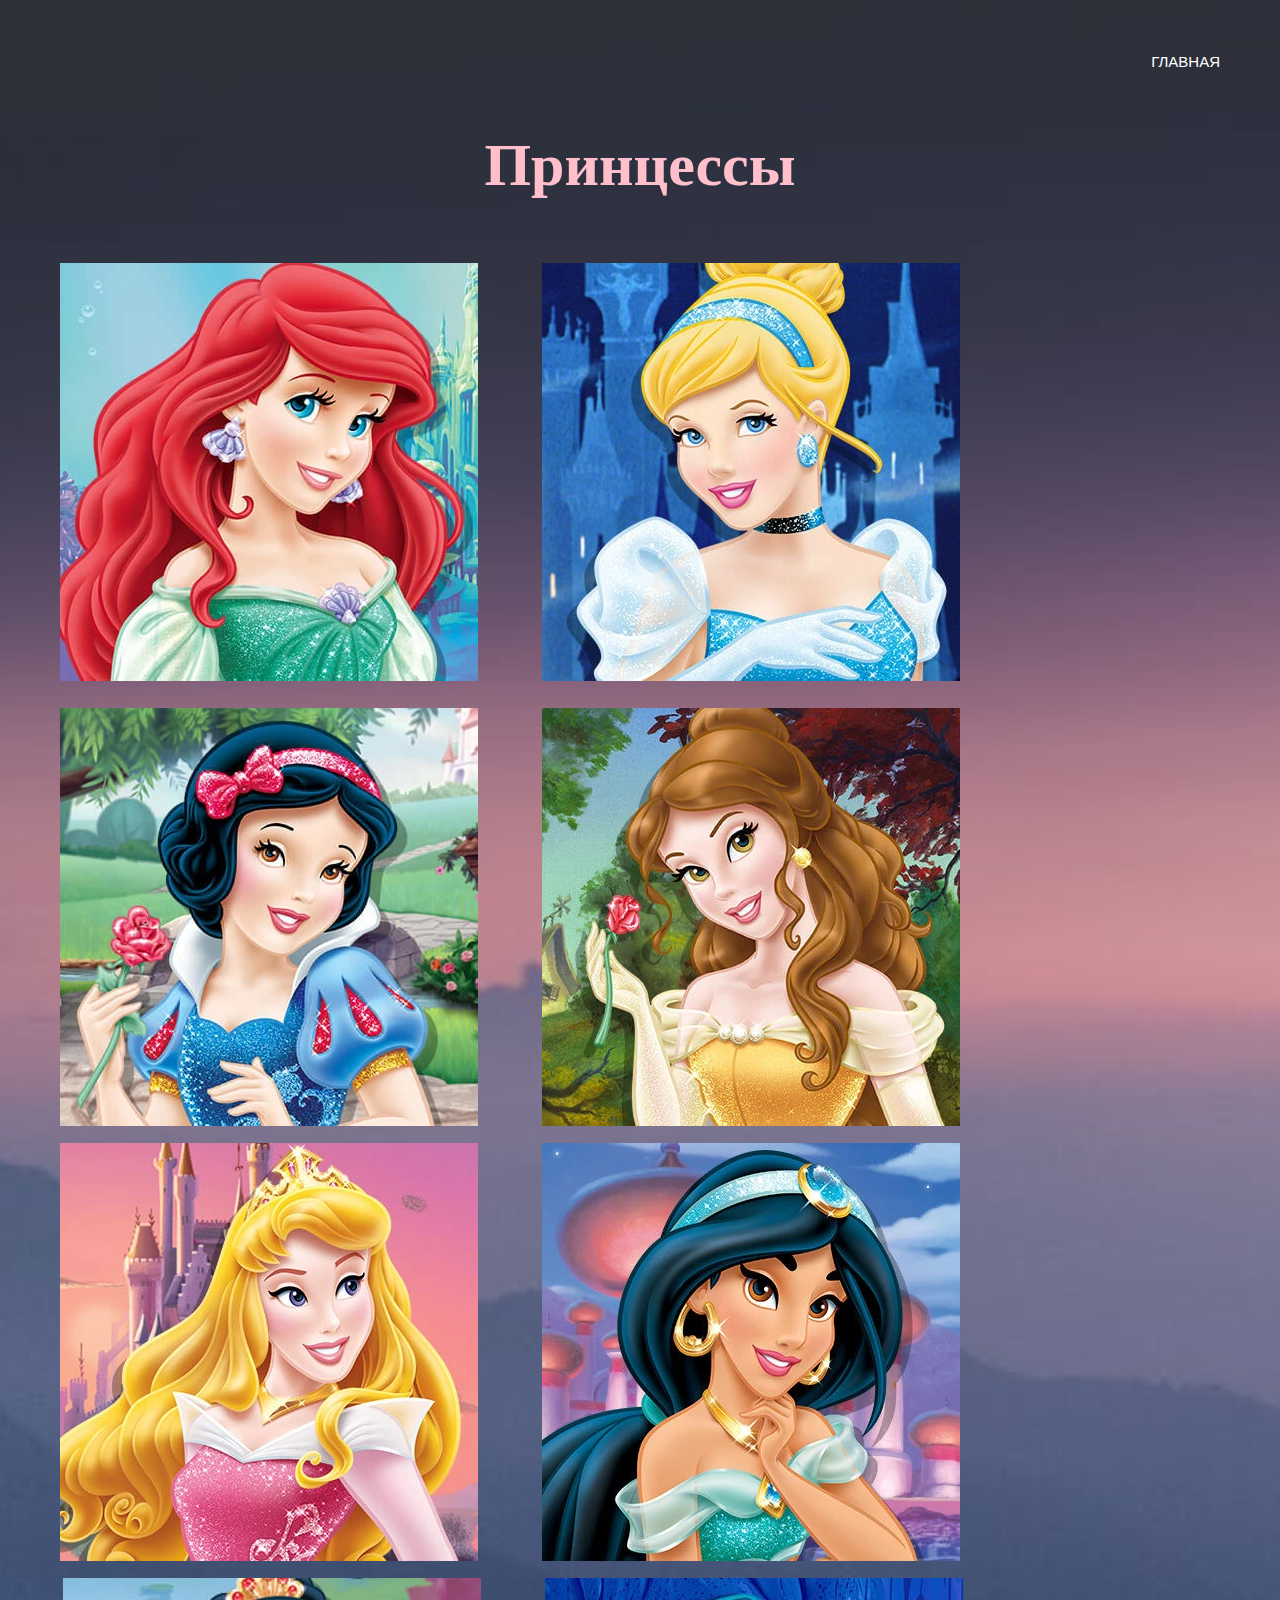
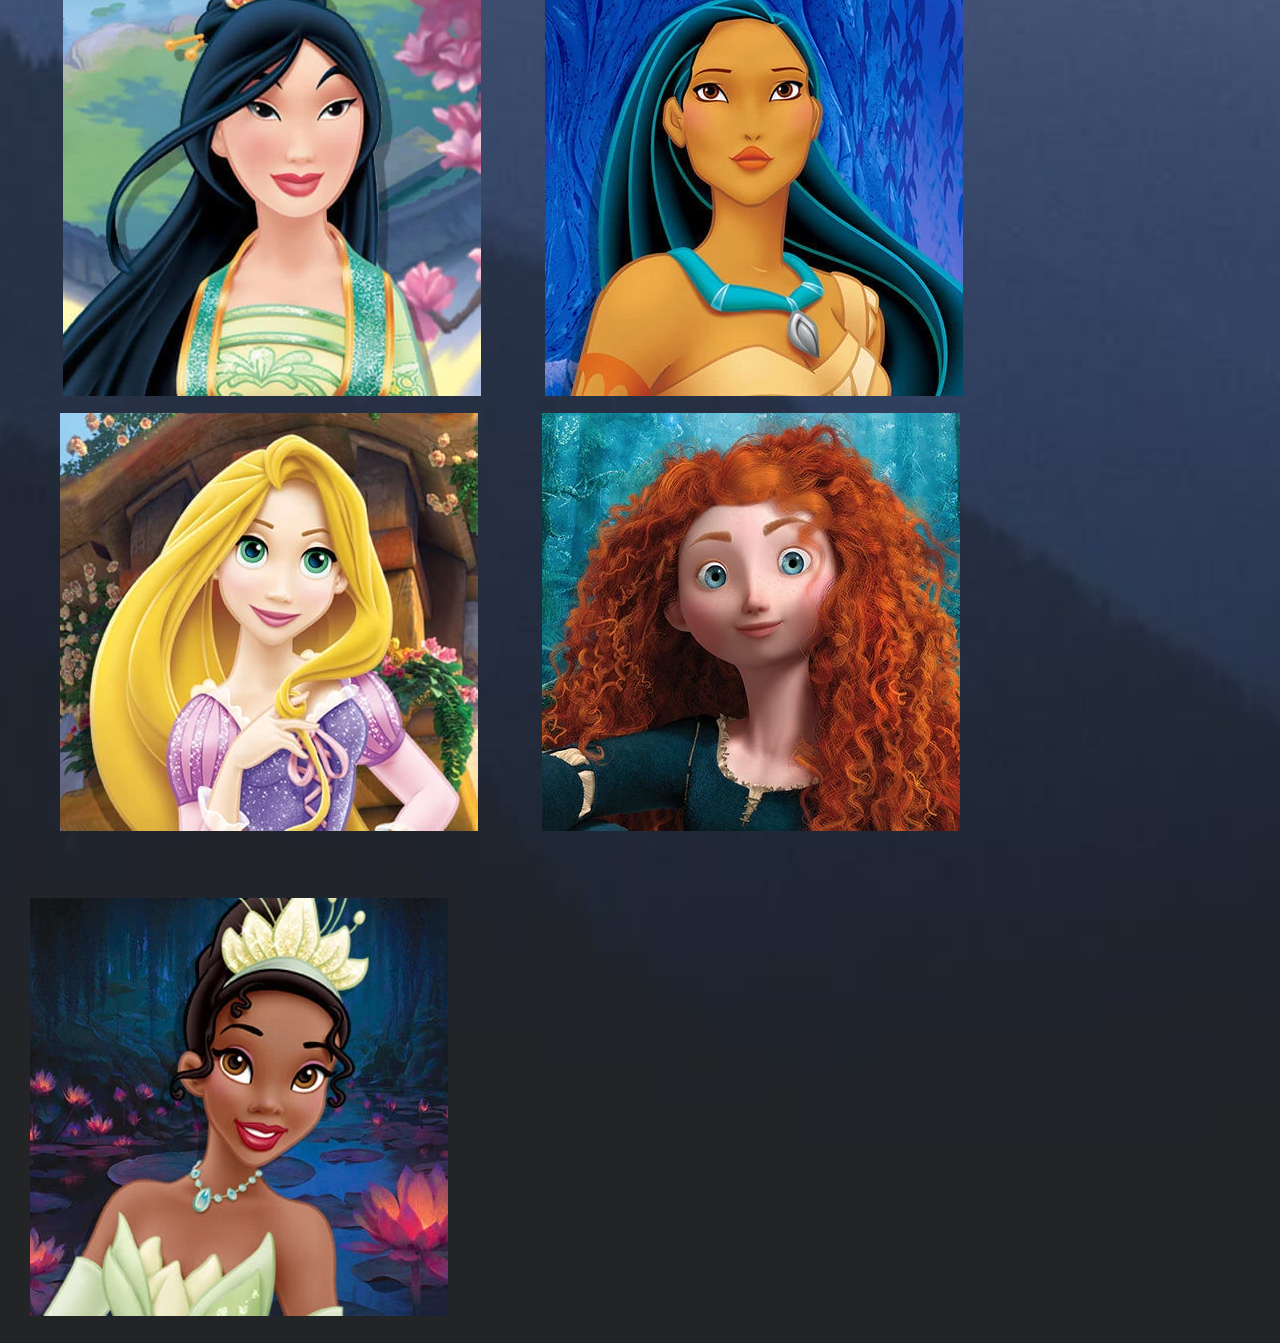
<file: kekw/Mults/princess.html>
<!DOCTYPE html>
<html lang="en">
<head>
    <meta charset="UTF-8">
    <link rel="stylesheet" href="../style/style.css">
    <title>Princess</title>
</head>
<body>
   
<header class="header">
    <div class="container">
        <div class="header__inner">
            <div class="header__logo"></div>
                <div class="menu">
                        <div class="menu-btn">
                            <span></span>
                        </div>
                    <navigate class="menu-list">
                        <a class="navigate__link" href="../index.html">Главная</a>
                    </navigate>
                </div>
        </div>
    </div>
    </header>
   
   
   <div class="princess">
    <h1 class="title__name">Принцессы</h1>
    <div class="container__princess__one__left">
        <img src="../img/%D0%B0%D1%80%D1%80%D0%B8%D1%8D%D0%BB%D1%8C.jpg" alt="Ariel">
            <div class="container__princess__one__left__text">
                Ариэль — младшая из семи дочерей морского короля Тритона, очарованная миром людей. Любопытная Русалочка проводит свободное время, исследуя затонувшие корабли в поисках человеческих артефактов для своей тайной коллекции.
                У Ариэль очень независимый характер, поэтому она часто не слушается отца и уплывает из подводного дворца в одиночку или с лучшим другом Флаундером и крабом Себастьяном, которому Тритон приказал следить за своей беззаботной дочерью. Когда Ариэль влюбляется в принца Эрика, она проявляет настойчивость и жертвует самым дорогим, чтобы быть рядом с ним.
            </div>
    </div>
    <div class="container__princess__one__center">
        <img src="../img/%D0%B7%D0%BE%D0%BB%D1%83%D1%88%D0%BA%D0%B0.jpg" alt="Zolushka">
            <div class="container__princess__one__center__text">
                Золушка — добрая и внимательная принцесса. Она заботится об окружающих и дружит с животными, которые всегда приходят к ней на помощь в трудную минуту.
                Трудолюбивая Золушка день напролёт занимается работой по дому, чтобы угодить своей мачехе и сводным сестрам, но она не позволяет печалям и невзгодам взять над ней верх. Отважная девушка искренне верит в чудеса и не боится следовать за своей мечтой, несмотря на трудности.
            </div>
    </div>
    <div class="container__princess__one__right">
        <img src="../img/%D0%B1%D0%B5%D0%BB%D0%BE%D1%81%D0%BD%D0%B5%D0%B6%D0%BA%D0%B0.jpg" alt="Belosnejka">
            <div class="container__princess__one__right__text">
                Белоснежка покоряет всех своей безграничной добротой и неземной красотой. Милая и заботливая, принцесса всегда готова прийти на помощь — этими качествами и воспользовалась Злая Королева, мачеха Белоснежки, чтобы сжить со света свою падчерицу.
                Белоснежка, вынужденная покинуть родной замок и прятаться в лесу, не поддаётся отчаянию и старается сохранять оптимизм. Благодаря своей вере в лучшее, она встречает верных друзей — семерых гномов, и находит свою любовь.
            </div>
    </div>
    <div class="container__princess__two__left">
        <img src="../img/%D0%B1%D0%BA%D0%BB%D0%BB%D1%8C.jpg" alt="Belle">
            <div class="container__princess__two__left__text">
                Имя Белль в переводе с французского означает «красивая», и все жители деревушки, где она живёт, готовы подтвердить, что эта юная особа — самая прекрасная девушка в мире. Однако красота не единственное, что отличает Белль. Больше всего на свете любознательная девушка любит книги, из которых она узнает о дальних странах и удивительных приключениях.
                Белль — смелая и решительная, она готова пожертвовать всем ради своих близких. Искренность и покладистый характер помогают ей видеть добро и красоту в каждом, даже в Чудовище…
            </div>
    </div>
    <div class="container__princess__two__center">
        <img src="../img/%D0%B0%D0%B2%D1%80%D0%BE%D1%80%D0%B0.jpg" alt="Aurora">
            <div class="container__princess__two__center__text">
                Дочь короля Стефана и королевы Лии, благородная Аврора до шестнадцати лет даже не подозревала, что является принцессой. Аврора — веселая, добродушная и мечтательная юная девушка, которую с младенчества воспитывали в лесной избушке три феи: Флора, Фауна и Меривеза, оберегая её от страшного заклятия волшебницы Малефисенты.
                Накануне шестнадцатилетия Аврора встречает свою любовь, но укол о веретено приводит заклятие в действие, и девушка засыпает глубоким сном. Снять заклятие сможет только поцелуй истинной любви.
            </div>
    </div>
    <div class="container__princess__two__right">
        <img src="../img/%D0%B6%D0%B0%D1%81%D0%BC%D0%B8%D0%BD.jpg" alt="Jasmin">
            <div class="container__princess__two__right__text">
                Принцесса Жасмин мечтает о свободе и очень хочет увидеть весь мир, но заботливый папа-султан не позволяет ей выходить даже за стены дворца. Решительная принцесса сбегает на поиски своего счастья, а случайное знакомство с Аладдином открывает для неё дверь в мир приключений, о которых она раньше могла только мечтать. 
                Открытая и смелая, Жасмин не боится отстаивать свои убеждения и бороться за собственное счастье. Щедрая принцесса заботится о благополучии жителей Аграбы, а ее мудрые советы помогают султану править страной.
            </div>
    </div>
    <div class="container__princess__three__left">
        <img src="../img/%D0%BC%D1%83%D0%BB%D0%B0%D0%BD.jpg" alt="Mulan">
            <div class="container__princess__three__left__text">
                Отважная и свободолюбивая красавица Мулан — дочь опытного китайского воина Фа Зу, от которого она унаследовала любовь к родине и готовность защищать ее. Верная идеалам, Мулан в мужском обличье отправляется на войну вместо отца.
                Благодаря мужеству и отваге, а также верному спутнику — маленькому дракону Мушу, принцесса героически справляется с множеством испытаний, чтобы спасти Китай, вернуться домой к родным и, конечно же, найти свою любовь.
            </div>
    </div>
    <div class="container__princess__three__center">
        <img src="../img/%D0%9F%D0%BE%D0%BA%D0%B0%D1%85%D0%BE%D0%BD%D1%82%D0%B0%D1%81.jpg" alt="Pokahontas">
            <div class="container__princess__three__center__text">
                Покахонтас — дочь индейского вождя. Она воплощает в себе главные черты своего племени: смелость, свободолюбие, любовь к земле и заботливое отношение ко всему живому. Она живёт в полной гармонии с природой, и ей нравится исследовать мир вокруг себя. 
                Когда в места, обжитые её племенем, прибывают англичане, неравнодушная принцесса делает все, что в её силах, чтобы предотвратить войну. А ещё открывает новые, неведомые раньше чувства, на которые способно её сердце...
            </div>
    </div>
     <div class="container__princess__three__right">
        <img src="../img/%D1%80%D0%B0%D0%BF%D1%83%D0%BD%D1%86%D0%B5%D0%BB%D1%8C.jpg" alt="Rapuncel">
            <div class="container__princess__three__right__text">
                Рапунцель до шестнадцати лет живёт в высокой башне, лишь воображая, как выглядит окружающий мир, и проводит все своё время, занимаясь творчеством и играя с лучшим другом — хамелеоном Паскалем. Целеустремлённая и любознательная, Рапунцель строит планы, как выбраться из башни, увидеть мир и раскрыть загадку таинственных фонариков в небе.
                Её встреча с Флином Райдером становится судьбоносной: они вместе отправляются навстречу долгожданным приключениям и исполняют самые смелые мечты Рапунцель!
            </div>
    </div>
     <div class="container__princess__four__left">
        <img src="../img/merida.jpg" alt="Merida">
            <div class="container__princess__four__left__text">
                Мерида — дочь короля, но её сердце жаждет приключений. Храброй принцессе больше нравится стрелять из лука, скакать верхом и исследовать окружающий мир, чем послушно сидеть в замке. Сильная и самоуверенная, Мерида никому не позволит распоряжаться своей жизнью. 
                Густые рыжие волосы Мериды так же непокорны, как и сама принцесса. Королева Элинор все время пытается их расчесать и спрятать под мантилью, но любая её попытка обречена на провал. Несмотря на свободолюбивый характер, Мерида чувствует ответственность за свою семью и сделает все, чтобы ее родные были счастливы.
            </div>
    </div>
    <div class="container__princess__four__right">
        <img src="../img/tiana.jpg" alt="Tiana">
            <div class="container__princess__four__right__text">
                Тиана мечтает выполнить обещание, данное отцу, и открыть собственный ресторан. Чтобы накопить нужную сумму, она работает так много, что забывает о других важных вещах: любви, семье, развлечениях.
                Целеустремлённая Тиана считает, что сможет всего добиться только своим упорным трудом. Но судьба распоряжается иначе: Тиана целует принца-лягушку и отправляется вместе с ним в удивительное приключение по хранящим множество тайн рекам и болотам Луизианы.
            </div>
    </div>
    
</div>
    
</body>
</html>
</file>
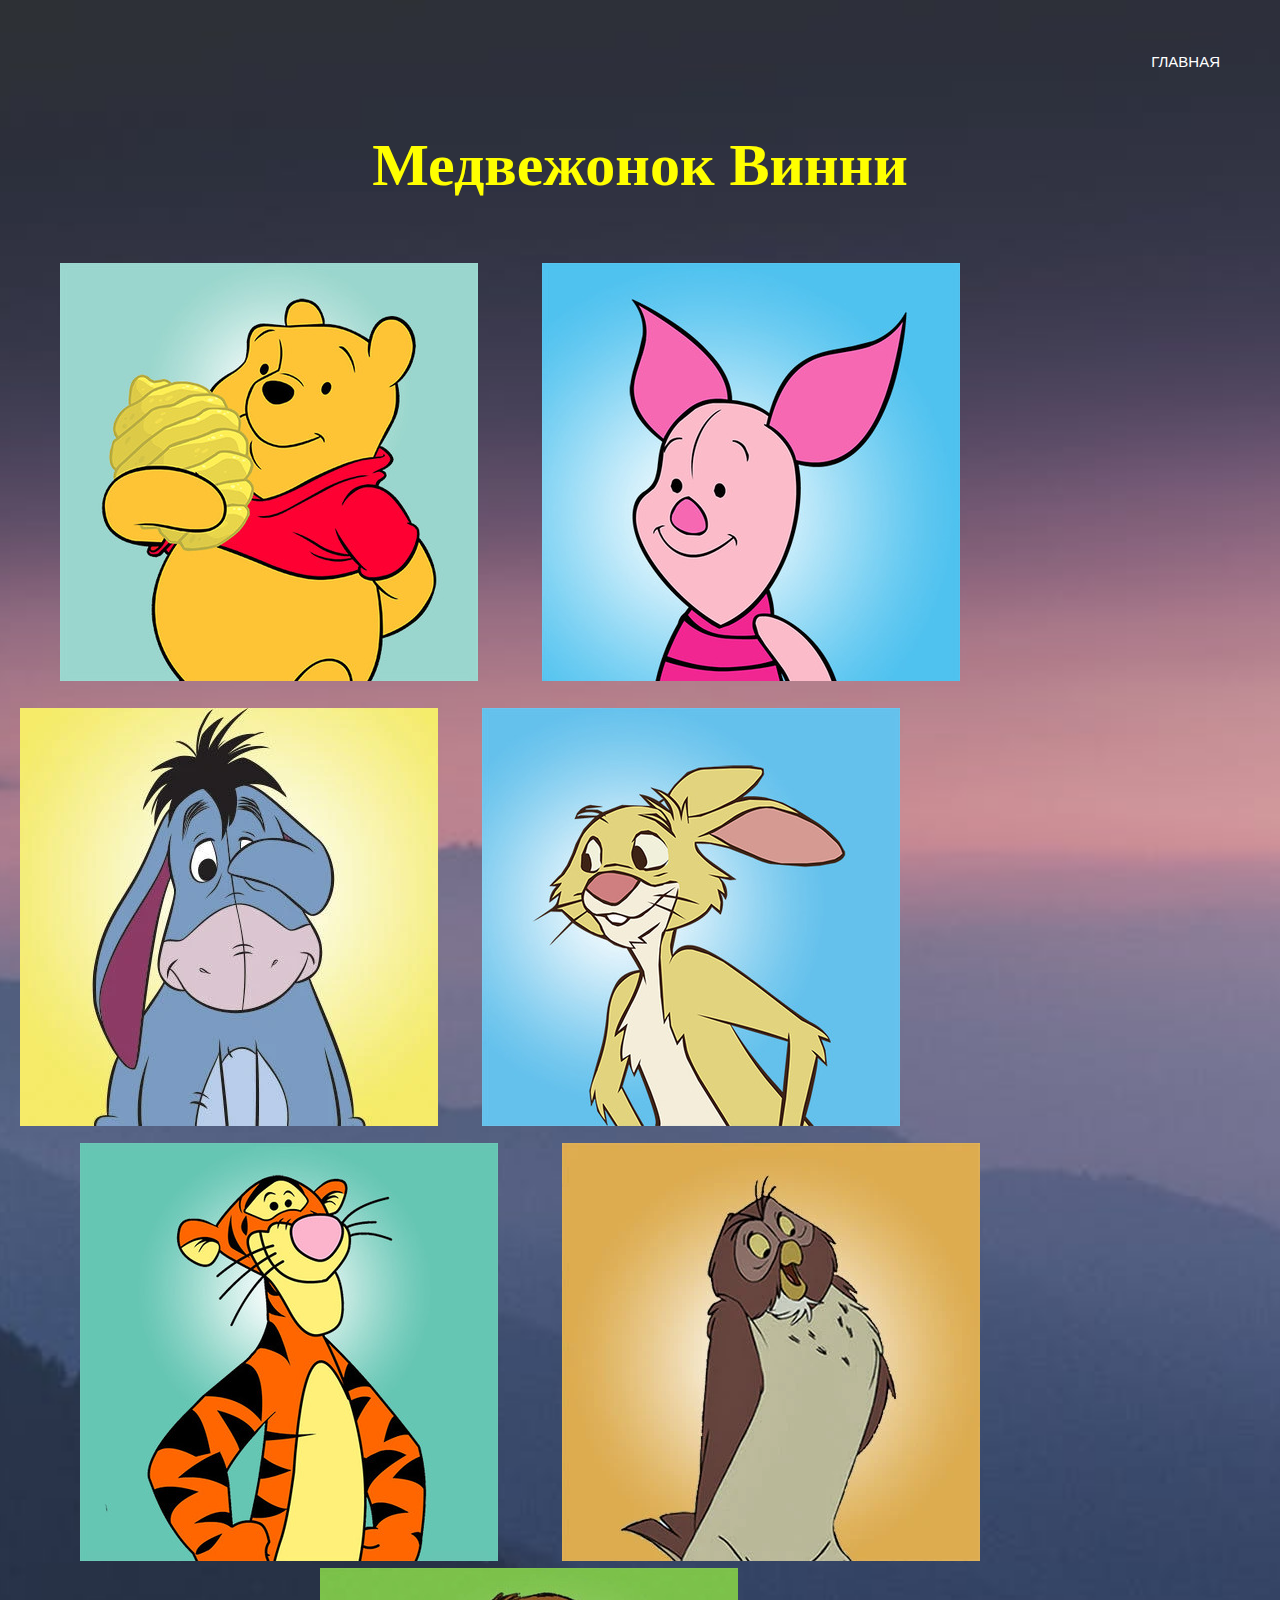
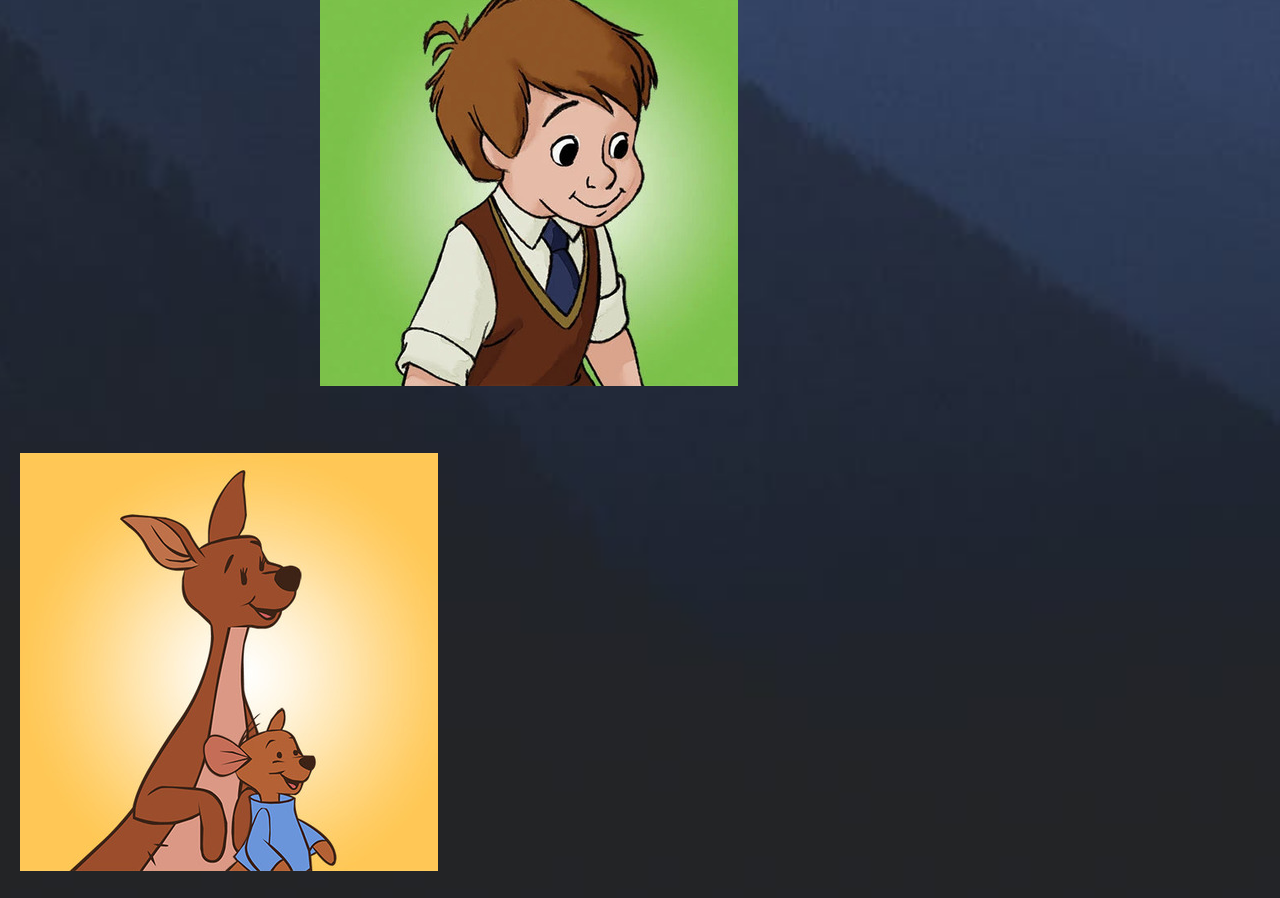
<file: kekw/Mults/winni.html>
<!DOCTYPE html>
<html lang="en">
<head>
    <meta charset="UTF-8">
    <link rel="stylesheet" href="../style/style.css">
    <title>Медвежонок Винни</title>
</head>
<body>
    
    
<header class="header">
    <div class="container">
        <div class="header__inner">
            <div class="header__logo"></div>
                <div class="menu">
                        <div class="menu-btn">
                            <span></span>
                        </div>
                    <navigate class="menu-list">
                        <a class="navigate__link" href="../index.html">Главная</a>
                    </navigate>
                </div>
        </div>
    </div>
    </header>
    
<div class="winni">
    <h1 class="title__name">Медвежонок Винни</h1>  
    <div class="container__winni__one__left">
        <img src="../img/winni.jpg" alt="Winni">
            <div class="container__winni__one__left__text">
                Винни — наивный и добродушный плюшевый мишка. Он забывчив, и его пугают длинные слова, но когда дело касается друзей, Винни всегда готов прийти на помощь!
            </div>
    </div>
    <div class="container__winni__one__center">
        <img src="../img/pig.jpg" alt="Pig">
            <div class="container__winni__one__center__text">
                Хрюня заикается от волнения, переживает по самым разным поводам, боится темноты, неизвестности и многих других вещей, но в его маленькой груди бьётся огромное доброе сердце.
            </div>
    </div>
    <div class="container__winni__one__right">
        <img src="../img/donkey.jpg" alt="Donkey">
            <div class="container__winni__one__right__text">
                Очаровательный Ушастик всегда грустит — по поводу и без. Он ничего ни от кого не ждет, поэтому, когда друзья помогают ему в очередной раз отыскать хвост, он искренне счастлив.
            </div>
    </div>
    <div class="container__winni__two__left">
        <img src="../img/rabbit.jpg" alt="Rabbit">
            <div class="container__winni__two__left__text">
               В Большом лесу Кролик считает себя лидером. Он часто сердится (особенно на Тигрулю), но все друзья знают, что у него доброе сердце.
            </div>
    </div>
    <div class="container__winni__two__center">
        <img src="../img/tiger.jpg" alt="Tiger">
            <div class="container__winni__two__center__text">
               Пружинистый хвост и бьющая через край энергия — эти черты делают Тигрулю уникальным. И он всегда готов делиться переполняющей его радостью с друзьями, хотят они этого или нет.
            </div>
    </div>
    <div class="container__winni__two__right">
        <img src="../img/owl.jpg" alt="Owl">
            <div class="container__winni__two__right__text">
               Филин — самый мудрый обитатель Большого леса. Он умеет читать и писать, но его советы не всегда оказываются правильными, из-за чего его друзья попадают в разные переделки.
            </div>
    </div>
    <div class="container__winni__three__left">
        <img src="../img/robin.jpg" alt="Robin">
            <div class="container__winni__three__left__text">
               Кристофер Робин — лучший друг медвежонка Винни. Он дружит со всеми обитателями Большого леса и всегда готов им помочь.
            </div>
    </div>
    <div class="container__winni__three__right">
        <img src="../img/kang.jpg" alt="Kang">
            <div class="container__winni__three__right__text">
               Заботливая мама Кенга очень гордится тем, что ее Малыш Ру гораздо умнее своих лет. А еще она души не чает в Винни и всех его друзьях.
               Юный искатель приключений, Малыш Ру хочет везде побывать и все попробовать, а его мама следит за тем, чтобы он всегда был в тепле и безопасности.
            </div>
    </div>
</div>

</body>
</html>
</file>
<file: kekw/style/style.css>
body {
    font-family: 'Montserrat', sans-serif;
    font-size: 15px;
    color: #ffff;
    line-height: 1.6;
    margin: 0;
    width: 100%;
    background: url(../img/fon_3.jpg) center;
    background-size: cover;
    padding: 20px;
}


*, *:after, *:before {
    box-sizing: border-box;
}

h1, h2, h3, h4, h5, h6 {
    margin: 0;
}

/*Container*/

.container {
    margin: 0 auto;
    width: 100%;
    max-width: 1200px;
}

/*Intro*/

.intro {
    display: flex;
    flex-direction: column;
    padding-top: 100px;
    width: 100%;
    height: 100vh;
}

.intro__title {
    font-family: 'Kaushan Script', cursive;
    font-size: 65px;
    font-weight: 700;
    text-transform: uppercase;
    text-align: center;
    line-height: 1.3;
}

.intro__title:after {
    content: '';
    display: block;
    width: 60px;
    height: 5px;
    margin: 60px auto;
    
    background-color: #333;
}

.intro__inner {
    width: 100%;
    max-width: 980px;
    margin: 0 auto;
}

/*Header*/

.header {
    padding-top: 30px;

    top: 0;
    left: 0;
    right: 0;
    z-index: 1000;
    width: 100%;
}

.header__inner {
    justify-content: space-between;
    align-items: center;
    display: flex;    
}

.header__logo {
    font-family: 'Montserrat', sans-serif;
    font-size: 30px;
    font-weight: 700;
    color: #ffff;
}

/*Navigate*/

.menu-list {
    font-size: 15px;
    text-transform: uppercase;
}

.navigate__link {
    display: inline-block;
    vertical-align: top;
    margin: 0 20px;
    color: #ffff;
    text-decoration: none;
    position: relative;

    transition: color 0.1s linear;
}

.navigate__link:after {
    content: '';
    display: block;
    width: 100%;
    height: 3px;
    
    background-color: #ff0000;
    opacity: 0;
    
    
    top: 100%;
    left: 0;
    z-index: 1;
    
    transition: opacity 0.1s linear;
}

.navigate__link:hover {
    color: #ff0000;
}

.navigate__link:hover:after {
    opacity: 1;
}

/*Slider*/

.slider {
    display:inline-flex;
    
    
}

.slider_item {
    width: 220px;
    font-weight: 600;
}

.follow {
    margin-top: 40px;
    color: #fff;
    display: flex;
    justify-content: center;
    align-items: center;
    flex-direction: column;
}

/*Button*/

.btn {
    display: flex;
    vertical-align: top;
    padding: 5px 60px;
    
    border: 3px solid #fff;
    
    font-size: 11px;
    font-weight: 700;
    color: #ffff;
    text-decoration: none;
    max-height: 40px;
    
    transition: background 0.2s linear, color 0.2s linear;
}

.btn:hover {
    background-color: rgba(255, 255, 255, .8);
    color: #ff0000;
}

.title__name {
    font-family: 'Big Shoulders Inline Text', cursive;
    font-size: 60px;
    font-weight: 700;
    color: #ff0000;
    padding: 40px 0;
    text-align: center;
    
}
.nemo .title__name {
    color: blue;
}

.princess .title__name {
    color: pink;
}
.cars .title__name {
    color: white;
}
.winni .title__name {
    color: yellow;
}
.pnf .title__name {
    color: green;
}





                    /*                      LEFT                    */




.container__mikki__one__left,
.container__mikki__two__left,
.container__princess__one__left,
.container__princess__two__left,
.container__princess__three__left,
.container__cars__one__left,
.container__cars__two__left,
.container__cars__three__left,
.container__cars__four__left,
.container__winni__one__left,
.container__winni__two__left,
.container__nemo__one__left,
.container__nemo__two__left,
.container__nemo__three__left,
.container__nemo__four__left,
.container__pnf__one__left {
    display: inline-block;
    margin-left: 40px;
    margin-top: 10px;
    margin-bottom: 10px;
    position: relative;
}

.container__mikki__one__left__text,
.container__mikki__two__left__text,
.container__princess__one__left__text,
.container__princess__two__left__text,
.container__princess__three__left__text,
.container__cars__one__left__text,
.container__cars__two__left__text,
.container__cars__three__left__text,
.container__cars__four__left__text,
.container__winni__one__left__text,
.container__winni__two__left__text,
.container__winni__three__left__text,
.container__nemo__one__left__text,
.container__nemo__two__left__text,
.container__nemo__three__left__text,
.container__nemo__four__left__text,
.container__pnf__one__left__text,
.container__pnf__two__left__text,
.container__mikki__one__center__text,
.container__mikki__two__center__text,
.container__mikki__three__center__text,
.container__princess__one__center__text,
.container__princess__two__center__text,
.container__princess__three__center__text,
.container__princess__four__left__text,
.container__cars__one__center__text,
.container__cars__two__center__text,
.container__cars__three__center__text,
.container__cars__four__center__text,
.container__winni__one__center__text,
.container__winni__two__center__text,
.container__nemo__one__center__text,
.container__nemo__two__center__text,
.container__nemo__three__center__text,
.container__nemo__four__center__text,
.container__pnf__one__center__text,
.container__mikki__one__right__text,
.container__mikki__two__right__text,
.container__princess__one__right__text,
.container__princess__two__right__text,
.container__princess__three__right__text,
.container__princess__four__right__text,
.container__cars__one__right__text,
.container__cars__two__right__text,
.container__cars__three__right__text,
.container__cars__four__right__text,
.container__winni__one__right__text,
.container__winni__two__right__text,
.container__winni__three__right__text,
.container__nemo__one__right__text,
.container__nemo__two__right__text,
.container__nemo__three__right__text,
.container__nemo__four__right__text,
.container__pnf__one__right__text,
.container__pnf__two__right__text {
    font-family: 'Inconsolata', monospace;
    color: #666;
    font-size: 16px;
    position: absolute;
    bottom: 0;
    background:rgba(255,255,255, 0.8);
    padding:20px;
    display:none;
}

.container__mikki__one__left:hover .container__mikki__one__left__text,
.container__mikki__two__left:hover .container__mikki__two__left__text,
.container__princess__one__left:hover .container__princess__one__left__text,
.container__princess__two__left:hover .container__princess__two__left__text,
.container__princess__three__left:hover .container__princess__three__left__text,
.container__cars__one__left:hover .container__cars__one__left__text,
.container__cars__two__left:hover .container__cars__two__left__text,
.container__cars__three__left:hover .container__cars__three__left__text,
.container__cars__four__left:hover .container__cars__four__left__text,
.container__winni__one__left:hover .container__winni__one__left__text,
.container__winni__two__left:hover .container__winni__two__left__text,
.container__winni__three__left:hover .container__winni__three__left__text,
.container__nemo__one__left:hover .container__nemo__one__left__text,
.container__nemo__two__left:hover .container__nemo__two__left__text,
.container__nemo__three__left:hover .container__nemo__three__left__text,
.container__nemo__four__left:hover .container__nemo__four__left__text,
.container__pnf__one__left:hover .container__pnf__one__left__text,
.container__pnf__two__left:hover .container__pnf__two__left__text,
.container__mikki__one__center:hover .container__mikki__one__center__text,
.container__mikki__two__center:hover .container__mikki__two__center__text,
.container__mikki__three__center:hover .container__mikki__three__center__text,
.container__princess__one__center:hover .container__princess__one__center__text,
.container__princess__two__center:hover .container__princess__two__center__text,
.container__princess__three__center:hover .container__princess__three__center__text,
.container__princess__four__left:hover .container__princess__four__left__text,
.container__cars__one__center:hover .container__cars__one__center__text,
.container__cars__two__center:hover .container__cars__two__center__text,
.container__cars__three__center:hover .container__cars__three__center__text,
.container__cars__four__center:hover .container__cars__four__center__text,
.container__winni__one__center:hover .container__winni__one__center__text,
.container__winni__two__center:hover .container__winni__two__center__text,
.container__nemo__one__center:hover .container__nemo__one__center__text,
.container__nemo__two__center:hover .container__nemo__two__center__text,
.container__nemo__three__center:hover .container__nemo__three__center__text,
.container__nemo__four__center:hover .container__nemo__four__center__text,
.container__pnf__one__center:hover .container__pnf__one__center__text,
.container__mikki__one__right:hover .container__mikki__one__right__text,
.container__mikki__two__right:hover .container__mikki__two__right__text,
.container__princess__one__right:hover .container__princess__one__right__text,
.container__princess__two__right:hover .container__princess__two__right__text,
.container__princess__three__right:hover .container__princess__three__right__text,
.container__princess__four__right:hover .container__princess__four__right__text,
.container__cars__one__right:hover .container__cars__one__right__text,
.container__cars__two__right:hover .container__cars__two__right__text,
.container__cars__three__right:hover .container__cars__three__right__text,
.container__cars__four__right:hover .container__cars__four__right__text,
.container__winni__one__right:hover .container__winni__one__right__text,
.container__winni__two__right:hover .container__winni__two__right__text,
.container__winni__three__right:hover .container__winni__three__right__text,
.container__nemo__one__right:hover .container__nemo__one__right__text,
.container__nemo__two__right:hover .container__nemo__two__right__text,
.container__nemo__three__right:hover .container__nemo__three__right__text,
.container__nemo__four__right:hover .container__nemo__four__right__text,
.container__pnf__one__right:hover .container__pnf__one__right__text,
.container__pnf__two__right:hover .container__pnf__two__right__text{
     display: block;
}


                      /*                       CENTER                  */






.container__mikki__one__center,
.container__mikki__two__center,
.container__princess__one__center,
.container__princess__two__center,
.container__princess__three__center,
.container__cars__one__center,
.container__cars__two__center,
.container__cars__three__center,
.container__cars__four__center,
.container__winni__one__center,
.container__winni__two__center,
.container__nemo__one__center,
.container__nemo__two__center,
.container__nemo__three__center,
.container__nemo__four__center,
.container__pnf__one__center {
    display: inline-block;
    margin-left: 60px;
    margin-right: 60px;
    position: relative;
}



                   /*                            RIGHT                    */

.container__mikki__one__right,
.container__mikki__two__right,
.container__princess__one__right,
.container__princess__two__right,
.container__princess__three__right,
.container__cars__one__right,
.container__cars__two__right,
.container__cars__three__right,
.container__cars__four__right,
.container__winni__one__right,
.container__winni__two__right,
.container__nemo__one__right,
.container__nemo__two__right,
.container__nemo__three__right,
.container__nemo__four__right,
.container__pnf__one__right {
    display: inline-block;
    position: relative;
}



/*                       SOME WHICH LEFT                */

/* для кантинки центра низа */
.container__mikki__three__center {
    display: inline-block;
    left: 35.30%;
    position: relative;
}

.container__princess__four__left {
    display: inline-block;
    margin: 0 70px 60px 275px;
    position: relative;
}

.container__princess__four__right {
    display: inline-block;
    margin: 0 40px 0 10px;
    position: relative;
}

.container__winni__three__left {
    display: inline-block;
    margin: 0 70px 60px 300px;
    position: relative;
}


.container__winni__three__right {
    display: inline-block;
    margin: 0 40px 0 0;  
    position: relative;
}

.container__pnf__two__left {
    display: inline-block;
    margin: 0 70px 60px 300px;
    position: relative;
}


.container__pnf__two__right {
    display: inline-block;
    margin: 0 40px 0 0;
    position: relative;
}



.follow {
    padding: 20px; 
    border-radius: 15px;
}

.follow input {
    width: 400px;
    margin: 35px;
    height: 50px;
    border-bottom: 2px solid #fff;
    background-color: transparent;
    border-top: none; border-left: none; border-right: none; 
    font-family: "Euclid Flex Trial", sans-serif;
    font-size: large; 
    outline: none; 
    color: #fff;
}



@media (max-width: 1462px) {
    .container__mikki__one__right,
    .container__princess__one__right,
    .container__princess__three__right {
        margin-left: 40px;
        margin-right: 20px;
    }    
    .container__princess__three__left {
        margin-left: 43px;
    }
    .container__princess__four__left {
        margin-left: 40px;
    }
    .container__mikki__two__center,
    .container__princess__two__center {
        margin-left: 40px;
    }
    .container__mikki__three__center,
    .container__mikki__three__center{
        display: flex;
    }

}
/* Для планш */

@media (max-width: 1210px) {

    
    .slider {
        display:flex;
        flex-wrap:wrap;
        justify-content: center;
    }
    
    .slider .btn {
        display: inline-block;
        
        text-align: center;
        width: 250px;
    }
    
}

@media (max-width: 1040px) {
    .container__mikki__two__right {
        font-size: 9px;
    }
    .container__mikki__one__left,
    .container__mikki__two__left,
    .container__princess__one__left,
    .container__princess__two__left,
    .container__princess__three__left,
    .container__cars__one__left,
    .container__cars__two__left,
    .container__cars__three__left,
    .container__cars__four__left,
    .container__winni__one__left,
    .container__winni__two__left,
    .container__nemo__one__left,
    .container__nemo__two__left,
    .container__nemo__three__left,
    .container__nemo__four__left,
    .container__pnf__one__left,
    .container__mikki__one__center,
    .container__mikki__two__center,
    .container__princess__one__center,
    .container__princess__two__center,
    .container__princess__three__center,
    .container__cars__one__center,
    .container__cars__two__center,
    .container__cars__three__center,
    .container__cars__four__center,
    .container__winni__one__center,
    .container__winni__two__center,
    .container__nemo__one__center,
    .container__nemo__two__center,
    .container__nemo__three__center,
    .container__nemo__four__center,
    .container__pnf__one__center,
    .container__mikki__one__right,
    .container__mikki__two__right,
    .container__princess__one__right,
    .container__princess__two__right,
    .container__princess__three__right,
    .container__cars__one__right,
    .container__cars__two__right,
    .container__cars__three__right,
    .container__cars__four__right,
    .container__winni__one__right,
    .container__winni__two__right,
    .container__nemo__one__right,
    .container__nemo__two__right,
    .container__nemo__three__right,
    .container__nemo__four__right,
    .container__pnf__one__right {
        display: inline-table;
        margin-right: 25%;
        margin-left: 25%;
        margin-top: 20px;
        margin-bottom: 20px;
    }
    .container__mikki__three__center {
        display: inline-table;
        margin-right: 70%;
    }
    .container__princess__four__left,
     .container__princess__four__right,
    .container__winni__three__left,
    .container__pnf__two__left {
        display: inline-table;
        margin-left: 100px;
        left: 15%;
    }
    .container__princess__four__right,
    .container__winni__three__right,
    .container__pnf__two__right {
        display: inline-table;
        margin-left: 100px;
        left: 15%;
         margin-top: -30px;
    }
    
}

/* Для тлф */

@media (max-width: 700px) {
    .slider {
        display:flex;
        flex-direction: column;
        align-items: center;
    }
    .slider .btn {
        display: inline-block;
        width: 250px;
    }
    
}

@media (max-width: 880px) {
    .intro__title {
        font-size: 25px;
    }
}

/* Burger menu */

@media (max-width: 730px) {
    
    
    .menu {
        position: fixed; 
        right: 0;top: 0; 
        z-index: 9; 
        width: 40%; 
        height: 100vh; 
        display: flex; 
        align-items: center; 
        justify-content: center; 
        background-color: #333;
        transition: 0.5s; 
        transform: translateX(100%); 
    }

    /* Анимация меню */
    .menu-active {
        transform: translateX(0%);
    }

   
    .menu-list {
        display: flex;
        justify-content: space-around; 
        height: 50%; 
        flex-direction: column; 
    }

    .menu-list a {
        text-transform: uppercase;
    }
    
    .menu-btn {
        width: 50px; 
        height: 50px;
        background-color: #333; 
        position: absolute; 
        border-radius: 50%; 
        left: -100px; 
        top: 10px;
        box-shadow: 0 0 17px 0.5px black; 
    }

    .menu-btn span,
    .menu-btn span::before,
    .menu-btn span::after {
        position: absolute;
        top: 50%; margin-top: -1px;
        left: 50%; margin-left: -10px;
        width: 20px;
        height: 2.5px;
        background-color: #fff;
    } 

    .menu-btn span::before,
    .menu-btn span::after {
        content: '';
        display: block;
        transition: 0.5s;
    } 

    
    .menu-btn span::before {transform: translateY(-5px);} 
    .menu-btn span::after {transform: translateY(5px);} 

    .menu-btn-active span:before {transform: rotate(-45deg);}
    .menu-btn-active span:after {transform: rotate(45deg);}
    .menu-btn-active span {height: 0px;} /* Улетает за блок */

    
    .content-active {transform: translateX(30%);}

}
</file>
